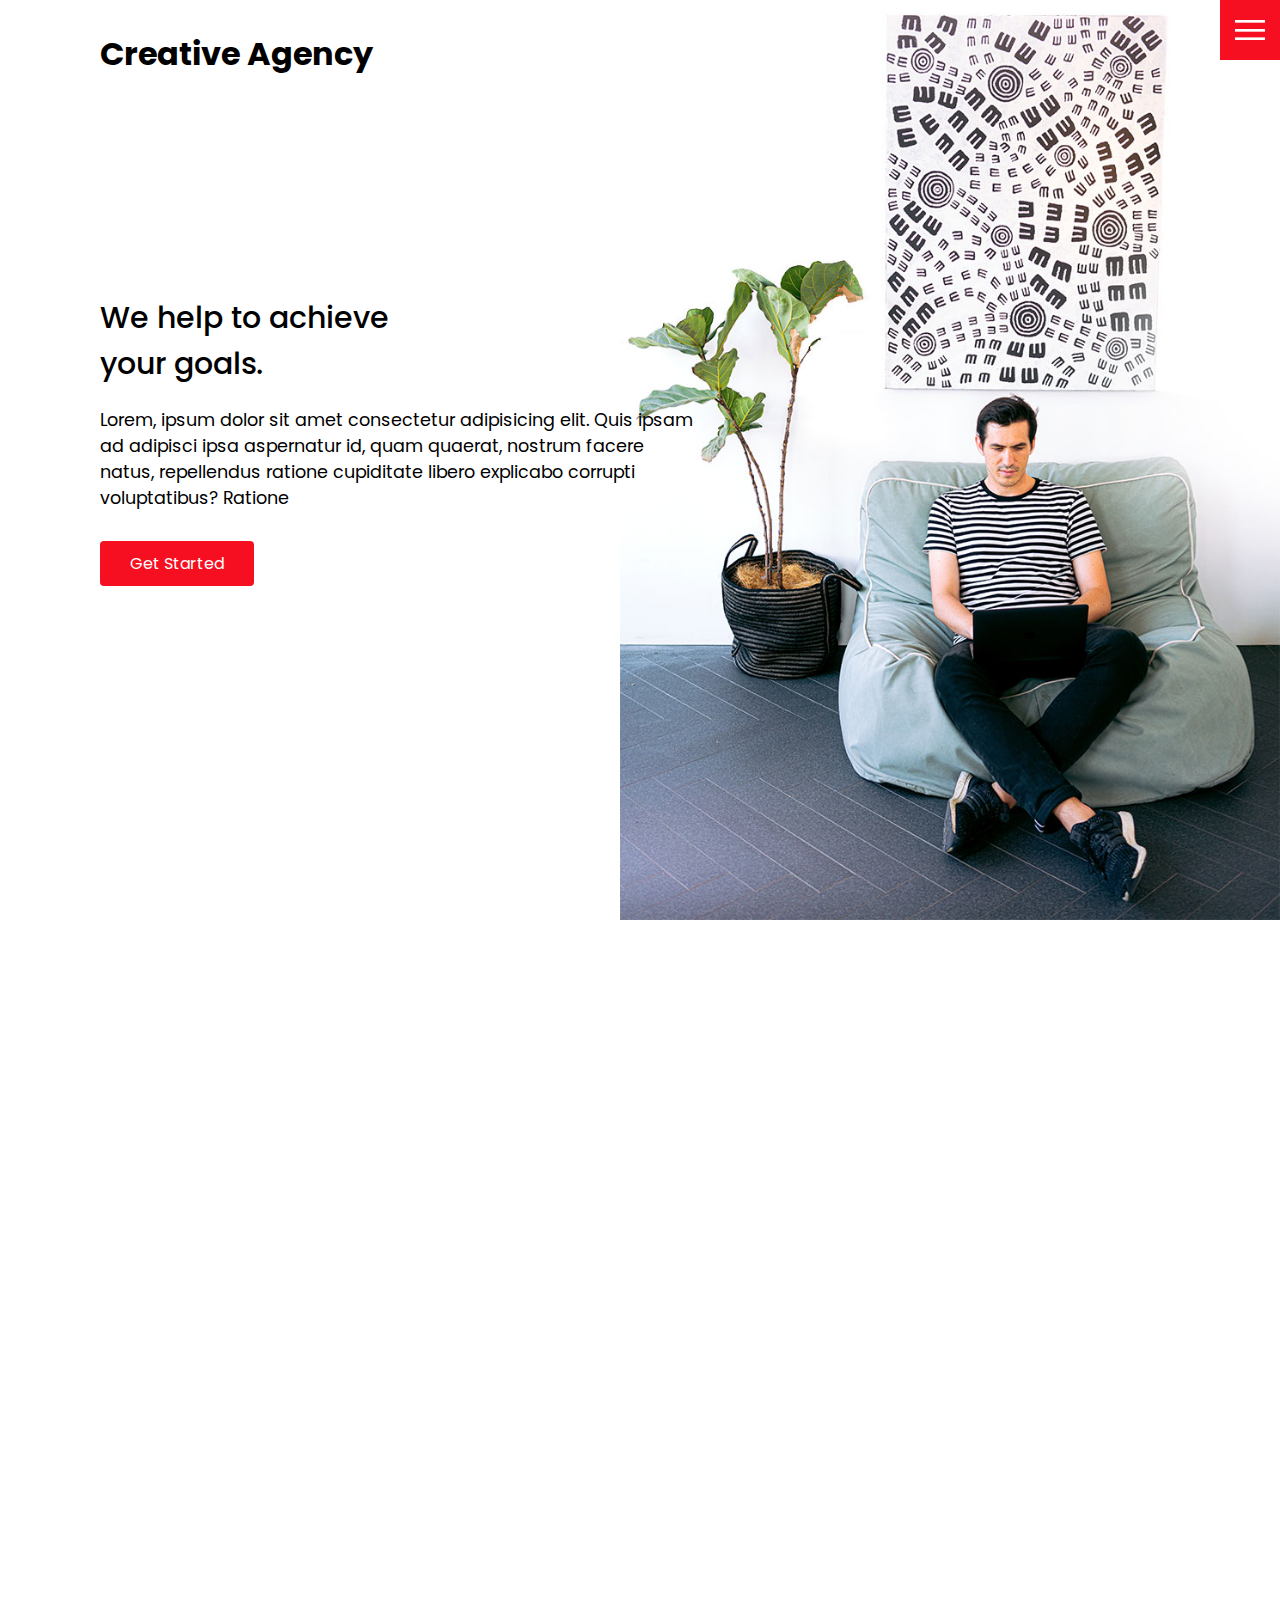
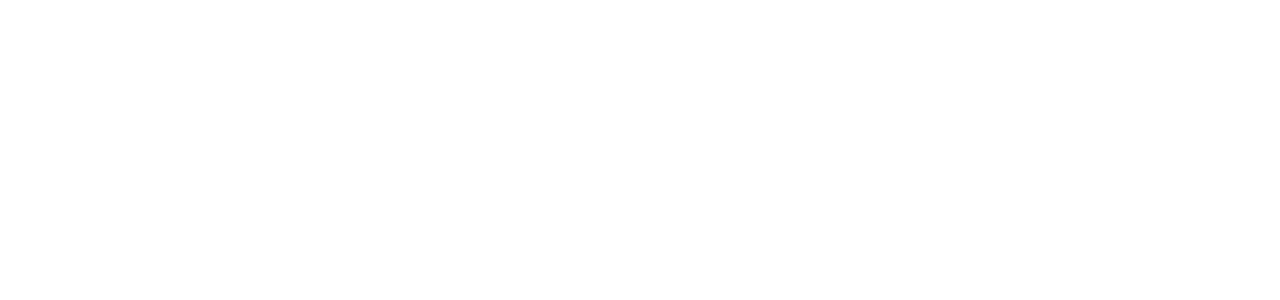
<file: creative-agency-website-scratch/index.html>
<!DOCTYPE html>
<html lang="en">
<head>
  <meta charset="UTF-8">
  <meta http-equiv="X-UA-Compatible" content="IE=edge">
  <meta name="viewport" content="width=device-width, initial-scale=1.0">
  <title>Creative Agency</title>

  <link rel="stylesheet" href="css/styles.css">
</head>
<body>
  
  <header>
    <h1>Creative Agency</h1>
    <div class="toggle-btn"></div>
    <div class="navigation">
      <ul>
        <li>
          <a href="index.html">Home</a>
        </li>
        <li>
          <a href="services.html">Services</a>
        </li>
        <li>
          <a href="work.html">Work</a>
        </li>
        <li>
          <a href="contact.html">Contact</a>
        </li>
      </ul>
      <div class="social-bar">
        <ul>
          <li>
            <a href="https://facebook.com"></a>
            <img src="images/facebook.png" alt="Facebook icon">
          </li>
          <li>
            <a href="https://facebook.com"></a>
            <img src="images/twitter.png" alt="Twitter icon">
          </li>
          <li>
            <a href="https://facebook.com"></a>
            <img src="images/instagram.png" alt="Instagram icon">
          </li>
        </ul>
        <a href="">
          <img src="images/email.png" alt="Email icon">
        </a>
      </div>
    </div>
  </header>
  
  <section class="home">
    <div class="home-content">
      <h1>We help to achieve <br/> your goals.</h1>
      <p>Lorem, ipsum dolor sit amet consectetur adipisicing elit. Quis ipsam ad adipisci ipsa aspernatur id, quam quaerat, nostrum facere natus, repellendus ratione cupiditate libero explicabo corrupti voluptatibus? Ratione</p>
      <a href="contact.html" class="btn">Get Started</a>
    </div>
    <img src="images/home-img.jpg" class="home-image" alt="">
  </section>

  <script src="js/script.js"></script>
</body>
</html>
</file>
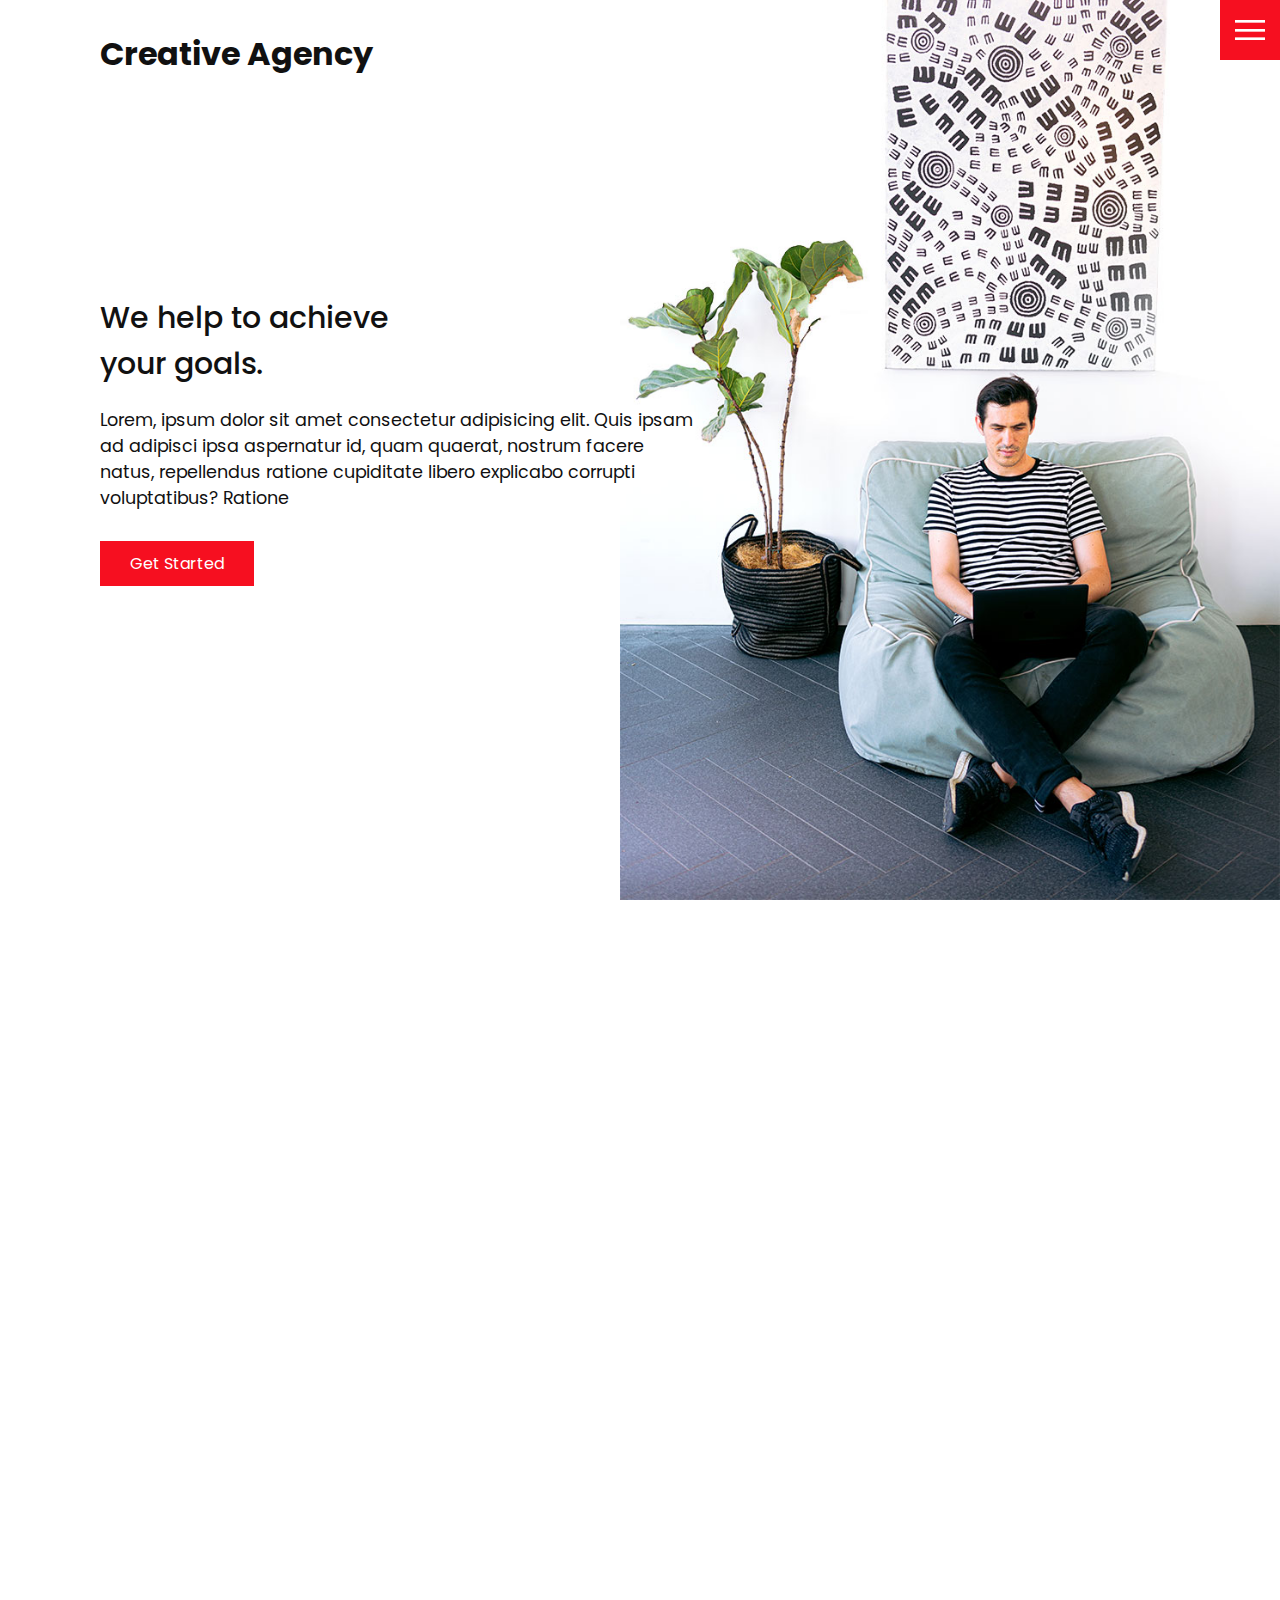
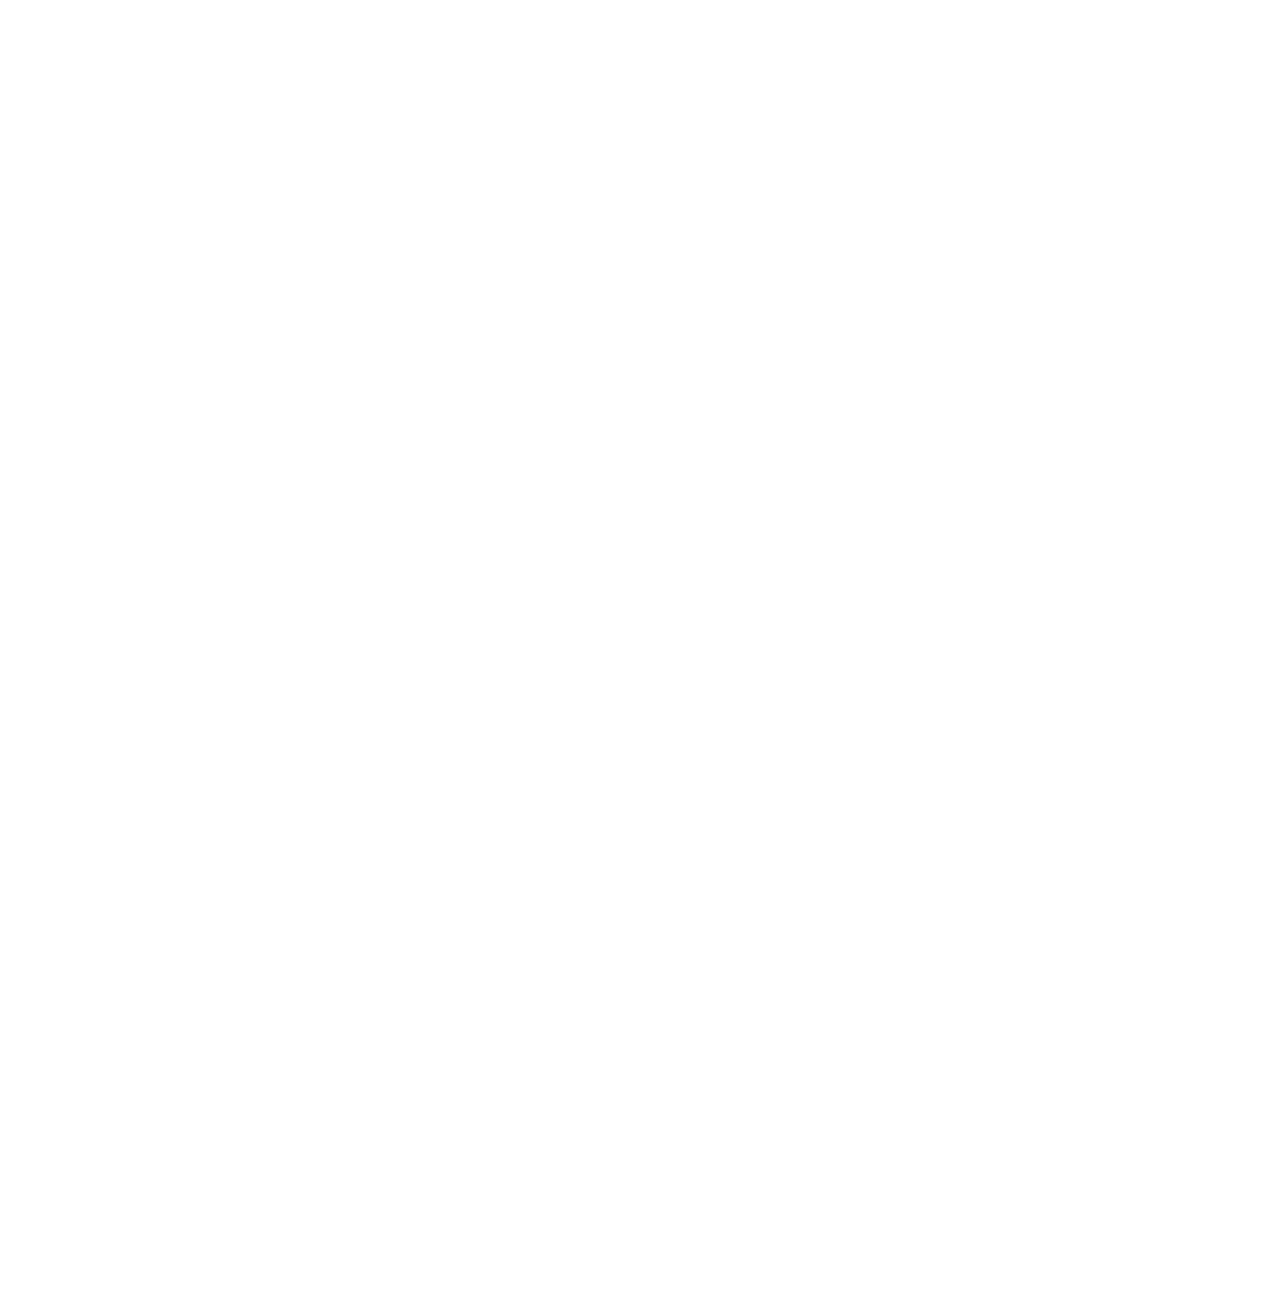
<file: creative-agency-website-tutorial/index.html>
<!DOCTYPE html>
<html lang="en">
<head>
  <meta charset="UTF-8">
  <meta http-equiv="X-UA-Compatible" content="IE=edge">
  <meta name="viewport" content="width=device-width, initial-scale=1.0">
  <title>Creative Agency</title>

  <link rel="stylesheet" href="css/style.css">
</head>
<body>
  
  <header>
    <div class="logo">Creative Agency</div>
    <div class="toggle"></div>
    <div class="navigation">
      <ul>
        <li><a href="index.html">Home</a></li>
        <li><a href="services.html">Services</a></li>
        <li><a href="work.html">Work</a></li>
        <li><a href="contact.html">Contact</a></li>
      </ul>
      <div class="social-bar">
        <ul>
          <li>
            <a href="https://facebook.com">
              <img src="images/facebook.png" target="_blank" alt="Facebook">
            </a>
          </li>
          <li>
            <a href="https://twitter.com">
              <img src="images/twitter.png" target="_blank" alt="Twitter">
            </a>
          </li>
          <li>
            <a href="https://instagram.com">
              <img src="images/instagram.png" target="_blank" alt="Instagram">
            </a>
          </li>
        </ul>
        <a href="mailto:britton@wadeh.com" class="email-icon">
          <img src="images/email.png" alt="">
        </a>
      </div>
    </div>
  </header>

  <section class="home">
    <img src="images/home-img.jpg" class="home-image" alt="">
    <div class="home-content">
      <h1>We help to achieve <br/> your goals.</h1>
      <p>Lorem, ipsum dolor sit amet consectetur adipisicing elit. Quis ipsam ad adipisci ipsa aspernatur id, quam quaerat, nostrum facere natus, repellendus ratione cupiditate libero explicabo corrupti voluptatibus? Ratione</p>
      <a href="contact.html" class="btn">Get Started</a>
    </div>
  </section>

  <script src="js/script.js"></script>
</body>
</html>
</file>
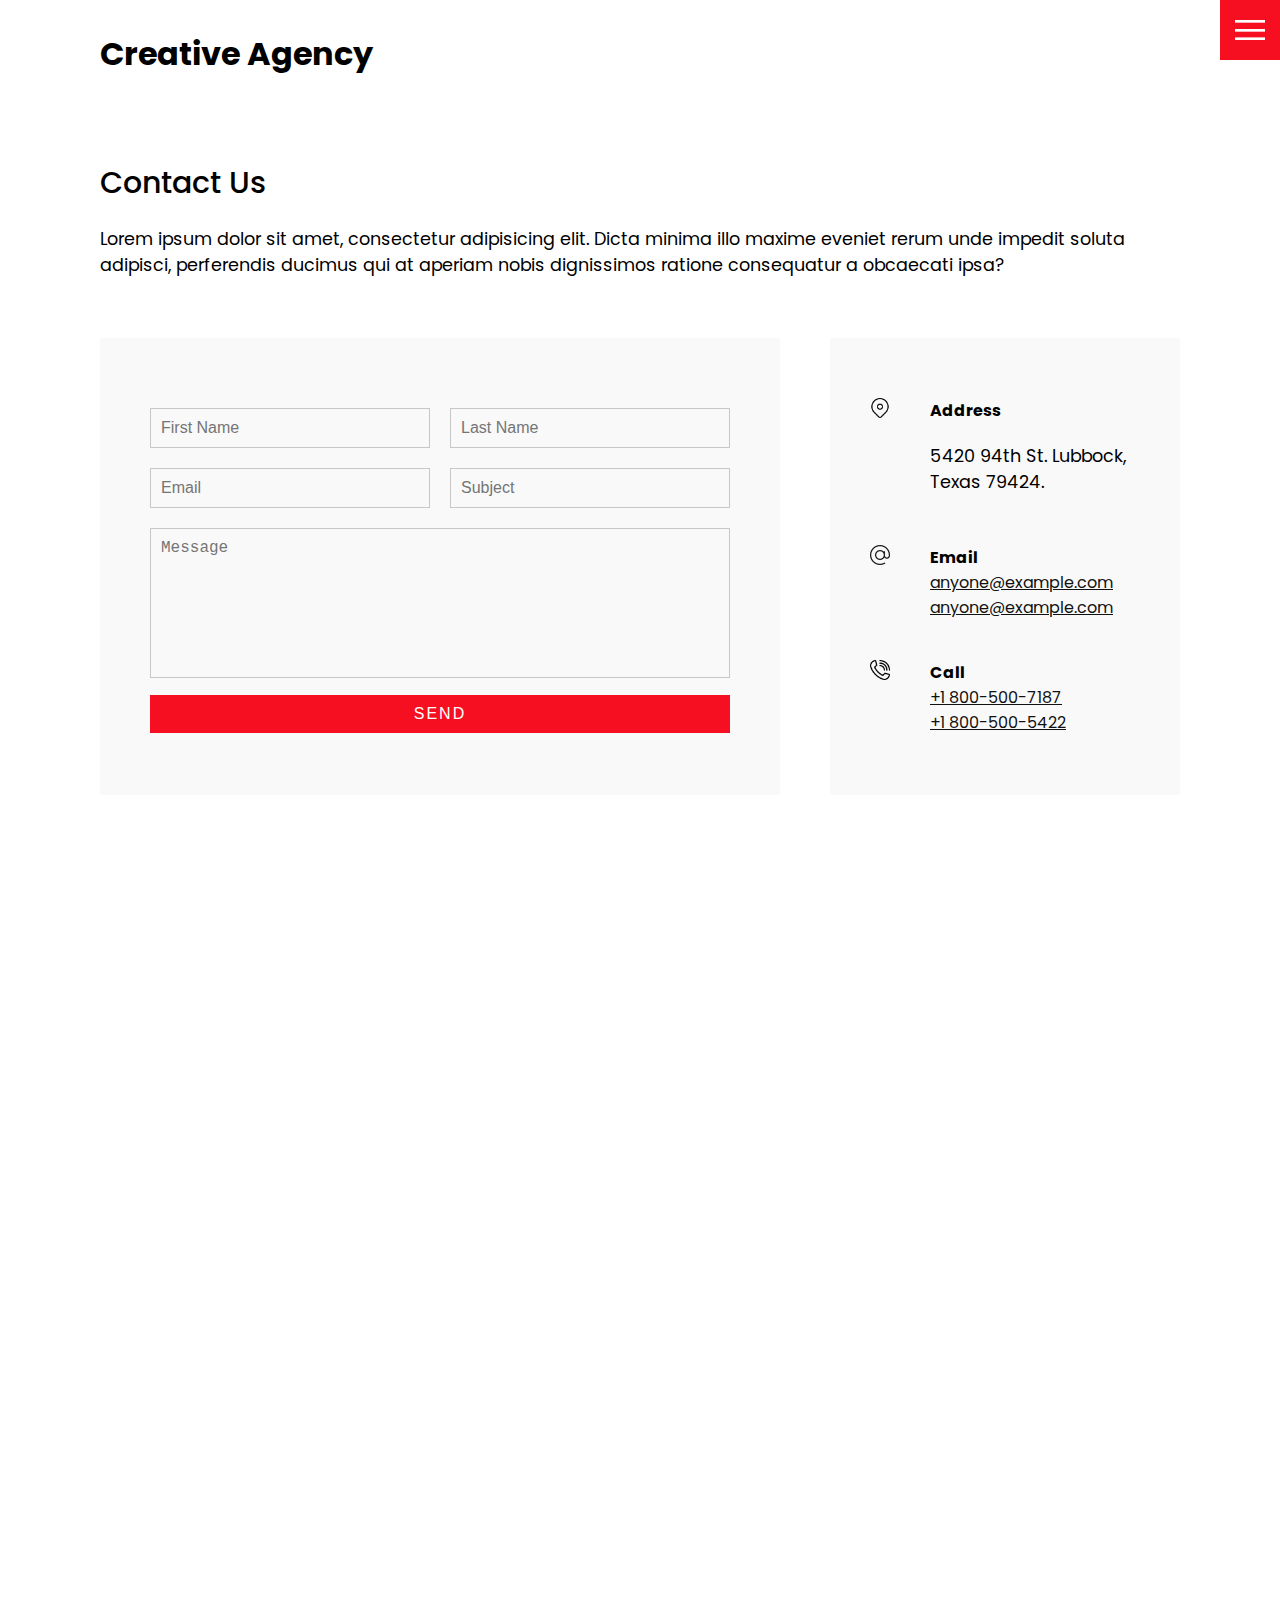
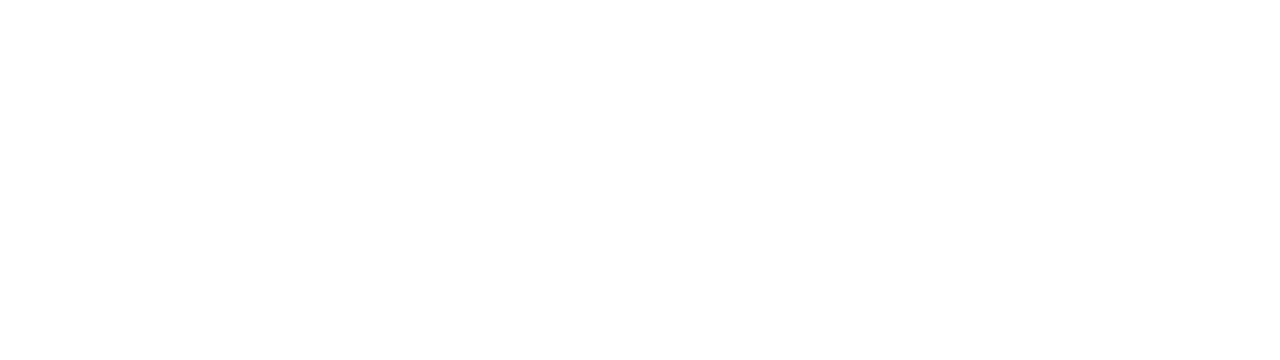
<file: creative-agency-website-scratch/contact.html>
<!DOCTYPE html>
<html lang="en">
<head>
  <meta charset="UTF-8">
  <meta http-equiv="X-UA-Compatible" content="IE=edge">
  <meta name="viewport" content="width=device-width, initial-scale=1.0">
  <title>Creative Agency</title>

  <link rel="stylesheet" href="css/styles.css">
</head>
<body>
  
  <header>
    <h1>Creative Agency</h1>
    <div class="toggle-btn"></div>
    <div class="navigation">
      <ul>
        <li>
          <a href="index.html">Home</a>
        </li>
        <li>
          <a href="services.html">Services</a>
        </li>
        <li>
          <a href="work.html">Work</a>
        </li>
        <li>
          <a href="contact.html">Contact</a>
        </li>
      </ul>
      <div class="social-bar">
        <ul>
          <li>
            <a href="https://facebook.com"></a>
            <img src="images/facebook.png" alt="Facebook icon">
          </li>
          <li>
            <a href="https://facebook.com"></a>
            <img src="images/twitter.png" alt="Twitter icon">
          </li>
          <li>
            <a href="https://facebook.com"></a>
            <img src="images/instagram.png" alt="Instagram icon">
          </li>
        </ul>
        <a href="">
          <img src="images/email.png" alt="Email icon">
        </a>
      </div>
    </div>
  </header>

  <section class="contact-section">
    <div class="title">
      <h1>Contact Us</h1>
      <p>Lorem ipsum dolor sit amet, consectetur adipisicing elit. Dicta minima illo maxime eveniet rerum unde impedit soluta adipisci, perferendis ducimus qui at aperiam nobis dignissimos ratione consequatur a obcaecati ipsa?</p>
    </div>

    <div class="contact-area">
      
      <div class="contact-form">
        <form>
          <div class="row">
            <div class="input-50">
              <input type="text" name="first name" placeholder="First Name" required>
            </div>
            <div class="input-50">
              <input type="text" name="last name" placeholder="Last Name" required>
            </div>
          </div>
          <div class="row">
            <div class="input-50">
              <input type="email" name="email" placeholder="Email" required>
            </div>
            <div class="input-50">
              <input type="text" name="subject" placeholder="Subject">
            </div>
          </div>
          <div class="row">
            <textarea placeholder="Message"></textarea>
          </div>
        </form>
        <div class="row">
          <div class="input-100">
            <input type="submit" value="Send">
          </div>
        </div>
      </div>

      <div class="contact-info">
        <div class="info-box">
          <img src="images/address.png" alt="Address icon">
          <div class="details">
            <h4>Address</h4>
            <p>5420 94th St. Lubbock, Texas 79424.</p>
          </div>
        </div>
        <div class="info-box">
          <img src="images/email.png" alt="Email icon">
          <div class="details">
            <h4>Email</h4>
            <a href="mailto:britton@wadeh.com">anyone@example.com</a><br/>
            <a href="mailto:britton@wadeh.com">anyone@example.com</a>
          </div>
        </div>
        <div class="info-box">
          <img src="images/call.png" alt="Call icon">
          <div class="details">
            <h4>Call</h4>
            <a href="tel:8065007187">+1 800-500-7187</a><br/>
            <a href="tel:8065007187">+1 800-500-5422</a>
          </div>
        </div>
      </div>
    </div>
  </section>

  <script src="js/script.js"></script>
</body>
</html>
</file>
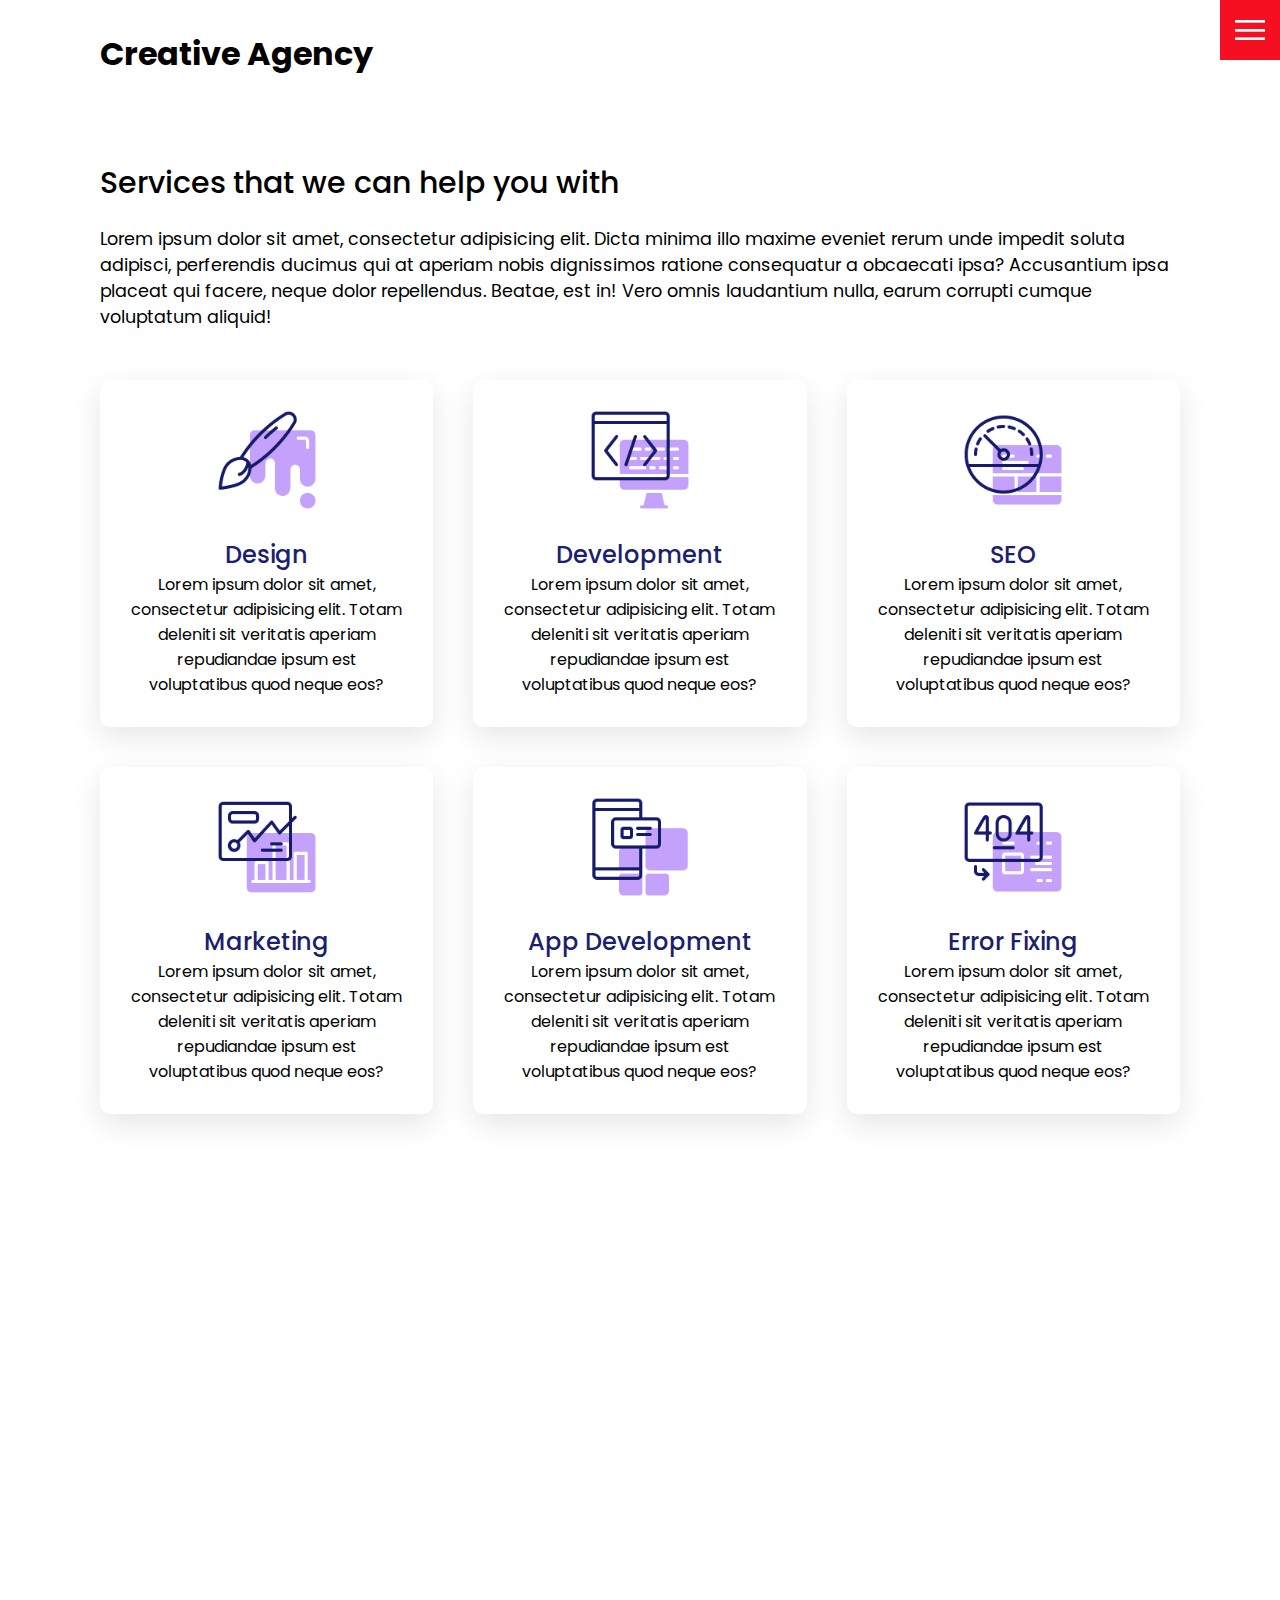
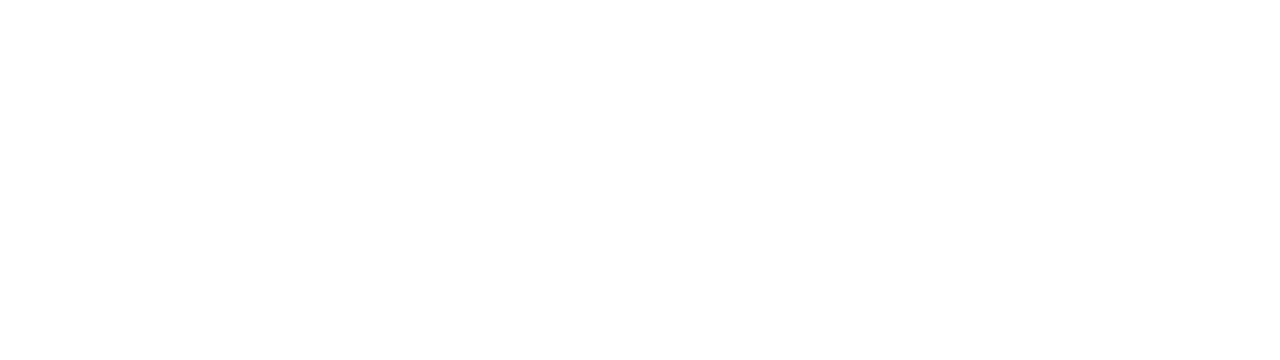
<file: creative-agency-website-scratch/services.html>
<!DOCTYPE html>
<html lang="en">
<head>
  <meta charset="UTF-8">
  <meta http-equiv="X-UA-Compatible" content="IE=edge">
  <meta name="viewport" content="width=device-width, initial-scale=1.0">
  <title>Creative Agency</title>

  <link rel="stylesheet" href="css/styles.css">
</head>
<body>
  
  <header>
    <h1>Creative Agency</h1>
    <div class="toggle-btn"></div>
    <div class="navigation">
      <ul>
        <li>
          <a href="index.html">Home</a>
        </li>
        <li>
          <a href="services.html">Services</a>
        </li>
        <li>
          <a href="work.html">Work</a>
        </li>
        <li>
          <a href="contact.html">Contact</a>
        </li>
      </ul>
      <div class="social-bar">
        <ul>
          <li>
            <a href="https://facebook.com"></a>
            <img src="images/facebook.png" alt="Facebook icon">
          </li>
          <li>
            <a href="https://facebook.com"></a>
            <img src="images/twitter.png" alt="Twitter icon">
          </li>
          <li>
            <a href="https://facebook.com"></a>
            <img src="images/instagram.png" alt="Instagram icon">
          </li>
        </ul>
        <a href="">
          <img src="images/email.png" alt="Email icon">
        </a>
      </div>
    </div>
  </header>
  
  <section class="services-section">
    <div class="title">
      <h1>Services that we can help you with</h1>
      <p>Lorem ipsum dolor sit amet, consectetur adipisicing elit. Dicta minima illo maxime eveniet rerum unde impedit soluta adipisci, perferendis ducimus qui at aperiam nobis dignissimos ratione consequatur a obcaecati ipsa? Accusantium ipsa placeat qui facere, neque dolor repellendus. Beatae, est in! Vero omnis laudantium nulla, earum corrupti cumque voluptatum aliquid!</p>
    </div>
    <div class="services">
      <div class="service">
        <img src="images/001.png" alt="">
        <h2>Design</h2>
        Lorem ipsum dolor sit amet, consectetur adipisicing elit. Totam deleniti sit veritatis aperiam repudiandae ipsum est voluptatibus quod neque eos?
      </div>
      <div class="service">
        <img src="images/002.png" alt="">
        <h2>Development</h2>
        Lorem ipsum dolor sit amet, consectetur adipisicing elit. Totam deleniti sit veritatis aperiam repudiandae ipsum est voluptatibus quod neque eos?
      </div>
      <div class="service">
        <img src="images/003.png" alt="">
        <h2>SEO</h2>
        Lorem ipsum dolor sit amet, consectetur adipisicing elit. Totam deleniti sit veritatis aperiam repudiandae ipsum est voluptatibus quod neque eos?
      </div>
      <div class="service">
        <img src="images/004.png" alt="">
        <h2>Marketing</h2>
        Lorem ipsum dolor sit amet, consectetur adipisicing elit. Totam deleniti sit veritatis aperiam repudiandae ipsum est voluptatibus quod neque eos?
      </div>
      <div class="service">
        <img src="images/005.png" alt="">
        <h2>App Development</h2>
        Lorem ipsum dolor sit amet, consectetur adipisicing elit. Totam deleniti sit veritatis aperiam repudiandae ipsum est voluptatibus quod neque eos?
      </div>
      <div class="service">
        <img src="images/006.png" alt="">
        <h2>Error Fixing</h2>
        Lorem ipsum dolor sit amet, consectetur adipisicing elit. Totam deleniti sit veritatis aperiam repudiandae ipsum est voluptatibus quod neque eos?
      </div>
    </div>
  </section>

  <script src="js/script.js"></script>
</body>
</html>
</file>
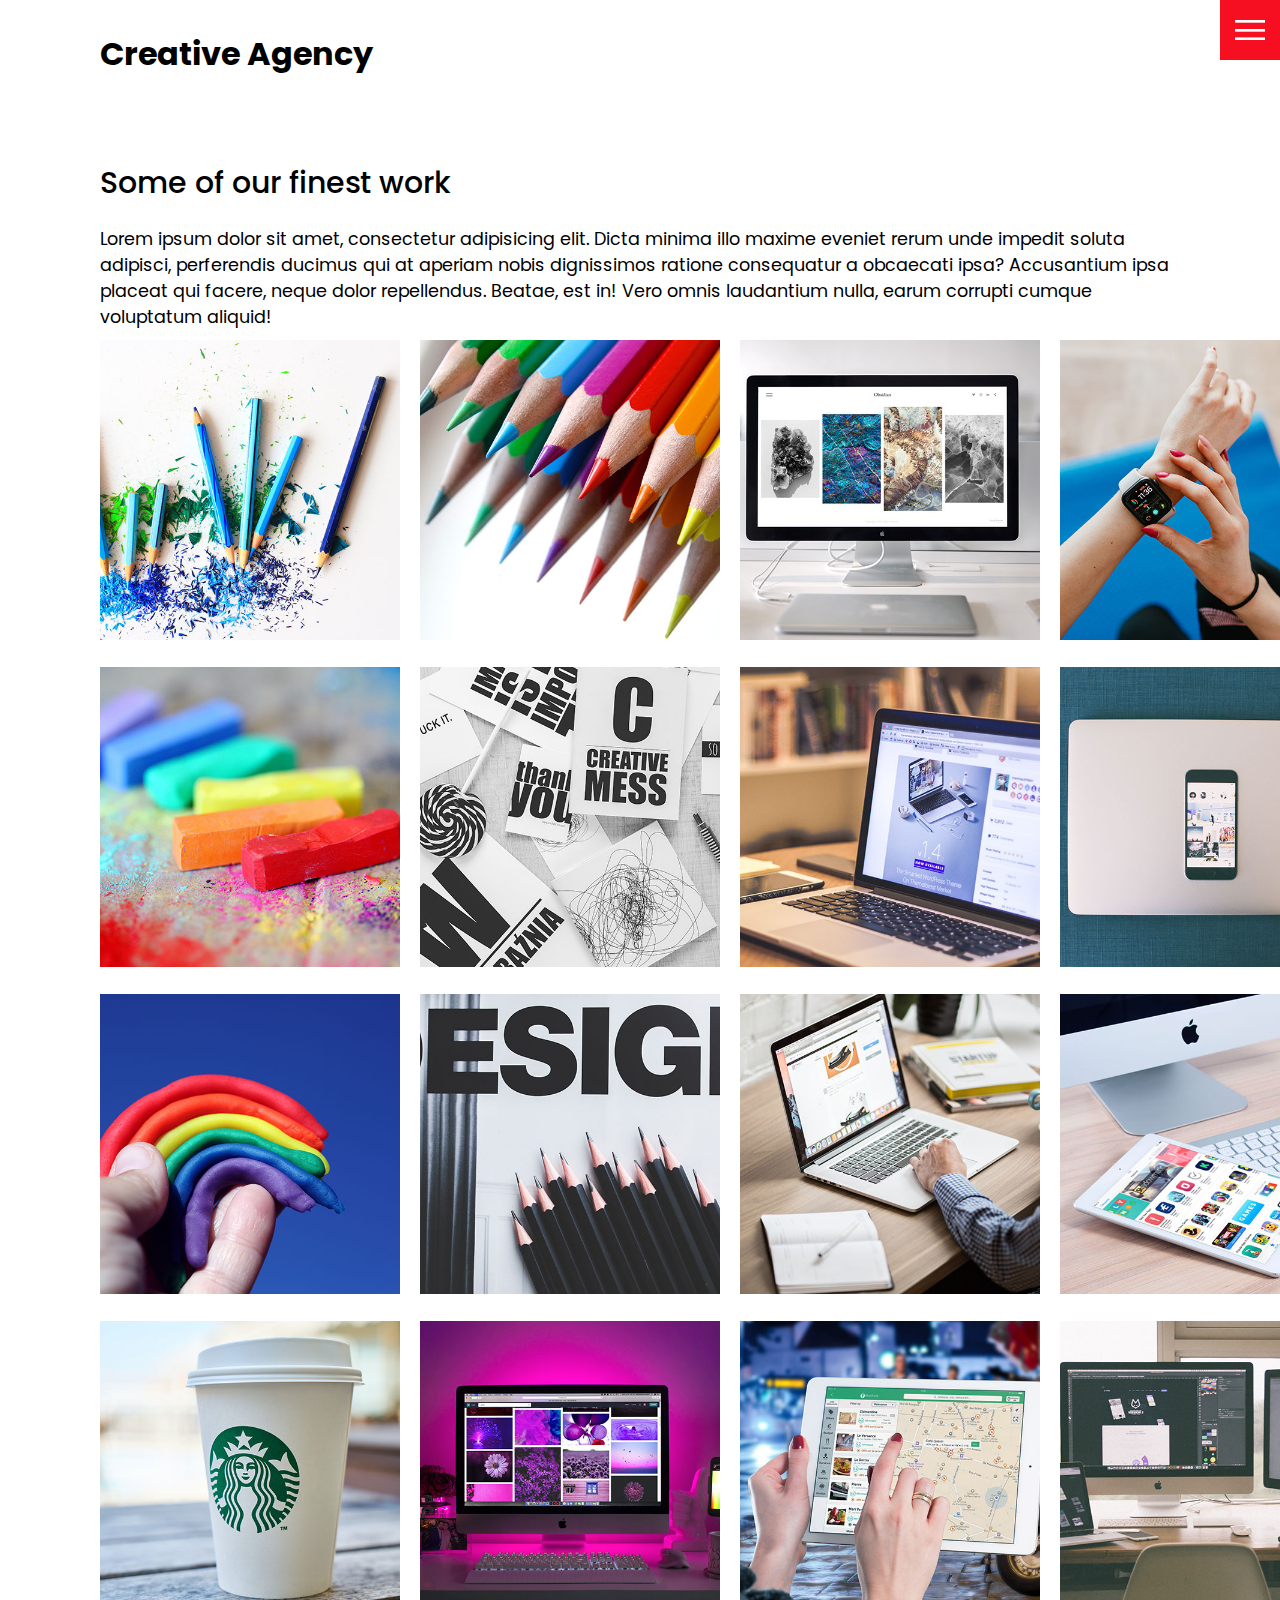
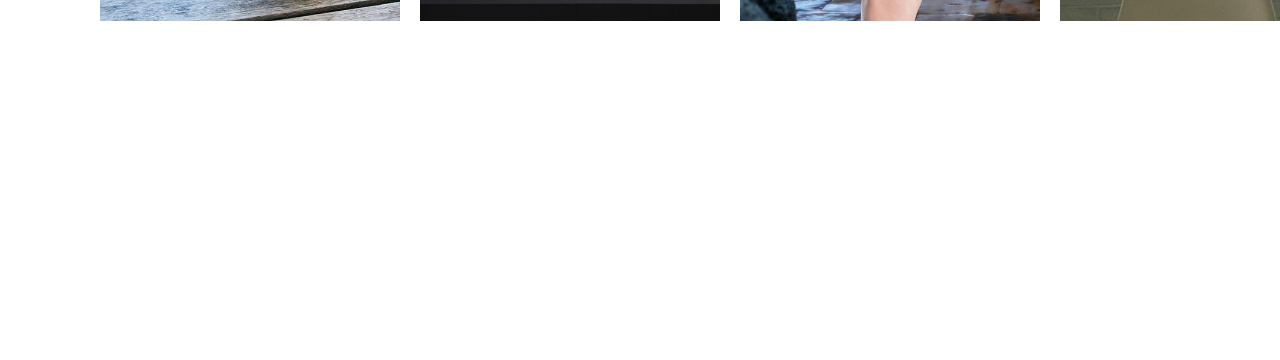
<file: creative-agency-website-scratch/work.html>
<!DOCTYPE html>
<html lang="en">
<head>
  <meta charset="UTF-8">
  <meta http-equiv="X-UA-Compatible" content="IE=edge">
  <meta name="viewport" content="width=device-width, initial-scale=1.0">
  <title>Creative Agency</title>

  <link rel="stylesheet" href="css/styles.css">
</head>
<body>
  
  <header>
    <h1>Creative Agency</h1>
    <div class="toggle-btn"></div>
    <div class="navigation">
      <ul>
        <li>
          <a href="index.html">Home</a>
        </li>
        <li>
          <a href="services.html">Services</a>
        </li>
        <li>
          <a href="work.html">Work</a>
        </li>
        <li>
          <a href="contact.html">Contact</a>
        </li>
      </ul>
      <div class="social-bar">
        <ul>
          <li>
            <a href="https://facebook.com"></a>
            <img src="images/facebook.png" alt="Facebook icon">
          </li>
          <li>
            <a href="https://facebook.com"></a>
            <img src="images/twitter.png" alt="Twitter icon">
          </li>
          <li>
            <a href="https://facebook.com"></a>
            <img src="images/instagram.png" alt="Instagram icon">
          </li>
        </ul>
        <a href="">
          <img src="images/email.png" alt="Email icon">
        </a>
      </div>
    </div>
  </header>

  <section class="work-section">
    <div class="title">
      <h1>Some of our finest work</h1>
      <p>Lorem ipsum dolor sit amet, consectetur adipisicing elit. Dicta minima illo maxime eveniet rerum unde impedit soluta adipisci, perferendis ducimus qui at aperiam nobis dignissimos ratione consequatur a obcaecati ipsa? Accusantium ipsa placeat qui facere, neque dolor repellendus. Beatae, est in! Vero omnis laudantium nulla, earum corrupti cumque voluptatum aliquid!</p>
    </div>
    <div class="portfolio">
      <div class="portfolio-item">
        <img src="images/portfolio-item1.jpg" alt="">
      </div>
      <div class="portfolio-item">
        <img src="images/portfolio-item2.jpg" alt="">
      </div>
      <div class="portfolio-item">
        <img src="images/portfolio-item3.jpg" alt="">
      </div>
      <div class="portfolio-item">
        <img src="images/portfolio-item4.jpg" alt="">
      </div>
      <div class="portfolio-item">
        <img src="images/portfolio-item5.jpg" alt="">
      </div>
      <div class="portfolio-item">
        <img src="images/portfolio-item6.jpg" alt="">
      </div>
      <div class="portfolio-item">
        <img src="images/portfolio-item7.jpg" alt="">
      </div>
      <div class="portfolio-item">
        <img src="images/portfolio-item8.jpg" alt="">
      </div>
      <div class="portfolio-item">
        <img src="images/portfolio-item9.jpg" alt="">
      </div>
      <div class="portfolio-item">
        <img src="images/portfolio-item10.jpg" alt="">
      </div>
      <div class="portfolio-item">
        <img src="images/portfolio-item11.jpg" alt="">
      </div>
      <div class="portfolio-item">
        <img src="images/portfolio-item12.jpg" alt="">
      </div>
      <div class="portfolio-item">
        <img src="images/portfolio-item13.jpg" alt="">
      </div>
      <div class="portfolio-item">
        <img src="images/portfolio-item14.jpg" alt="">
      </div>
      <div class="portfolio-item">
        <img src="images/portfolio-item15.jpg" alt="">
      </div>
      <div class="portfolio-item">
        <img src="images/portfolio-item16.jpg" alt="">
      </div>
    </div>
  </section>

  <script src="js/script.js"></script>
</body>
</html>
</file>
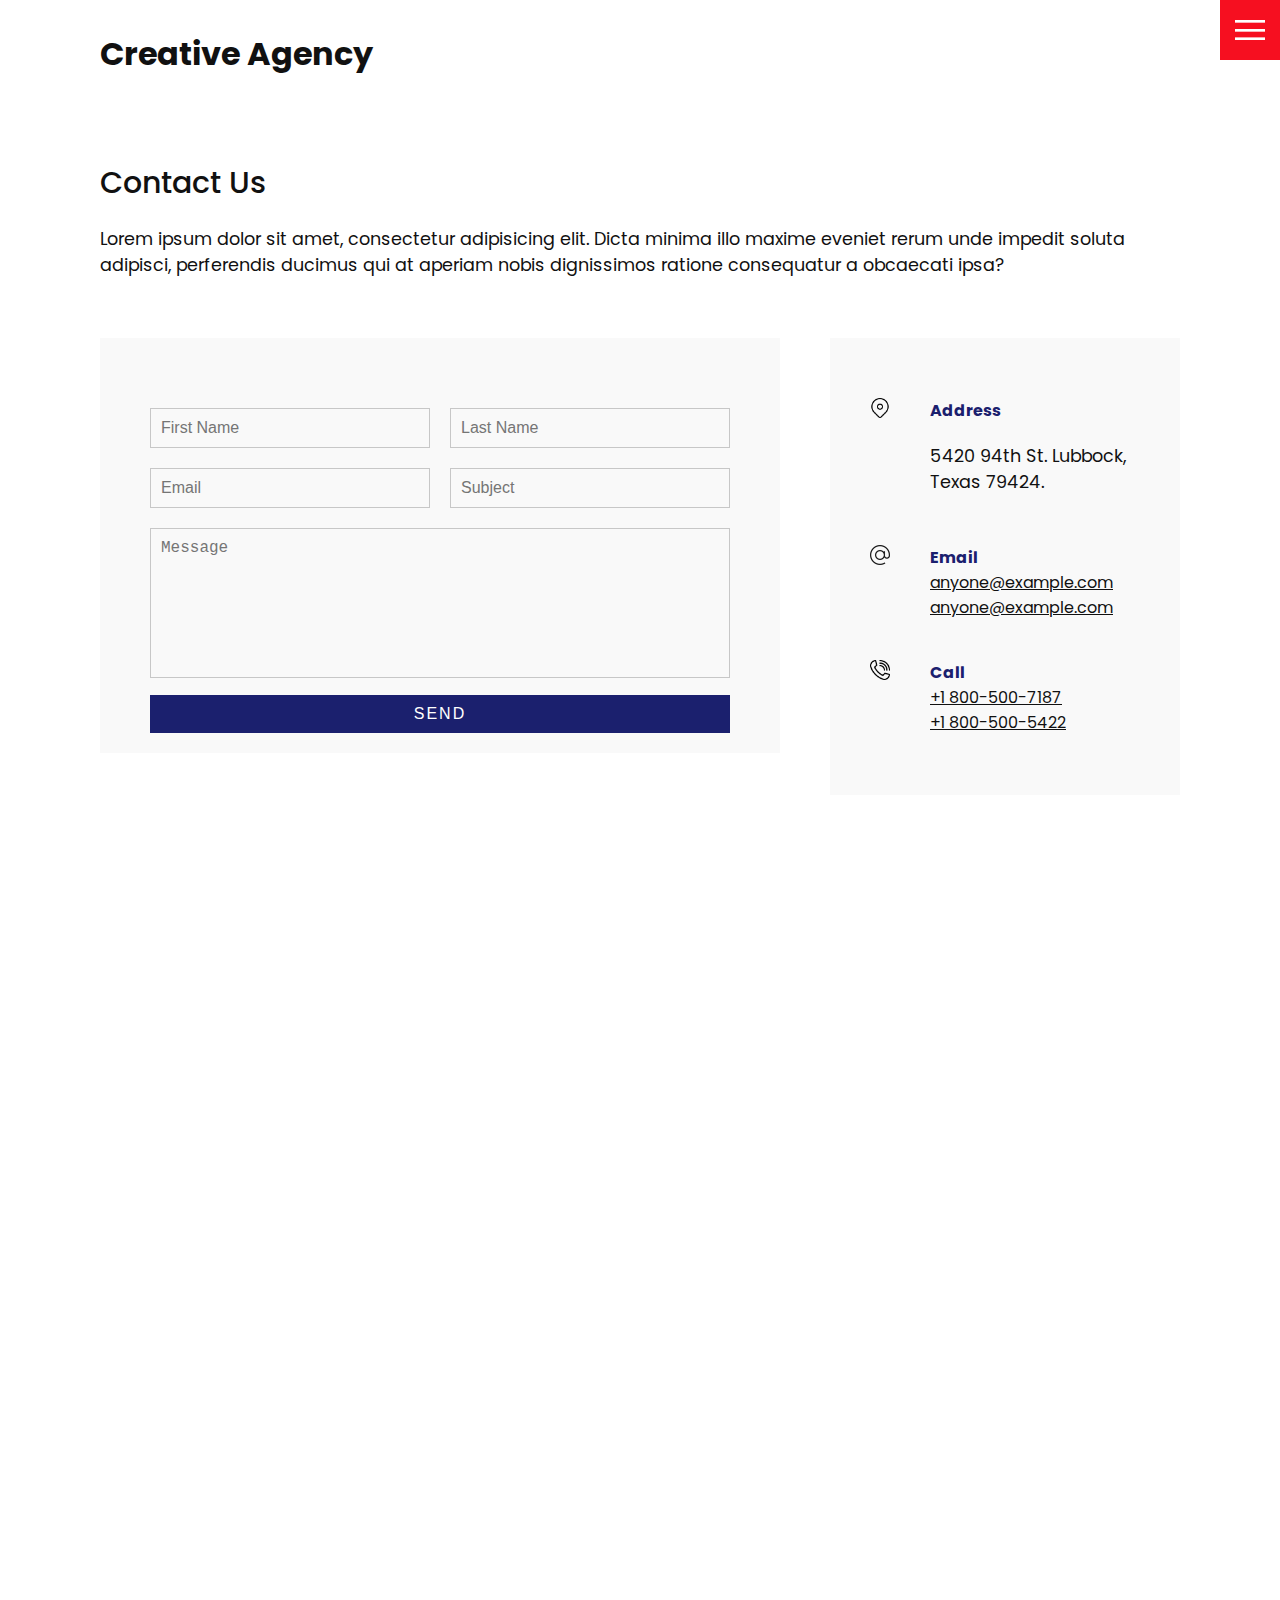
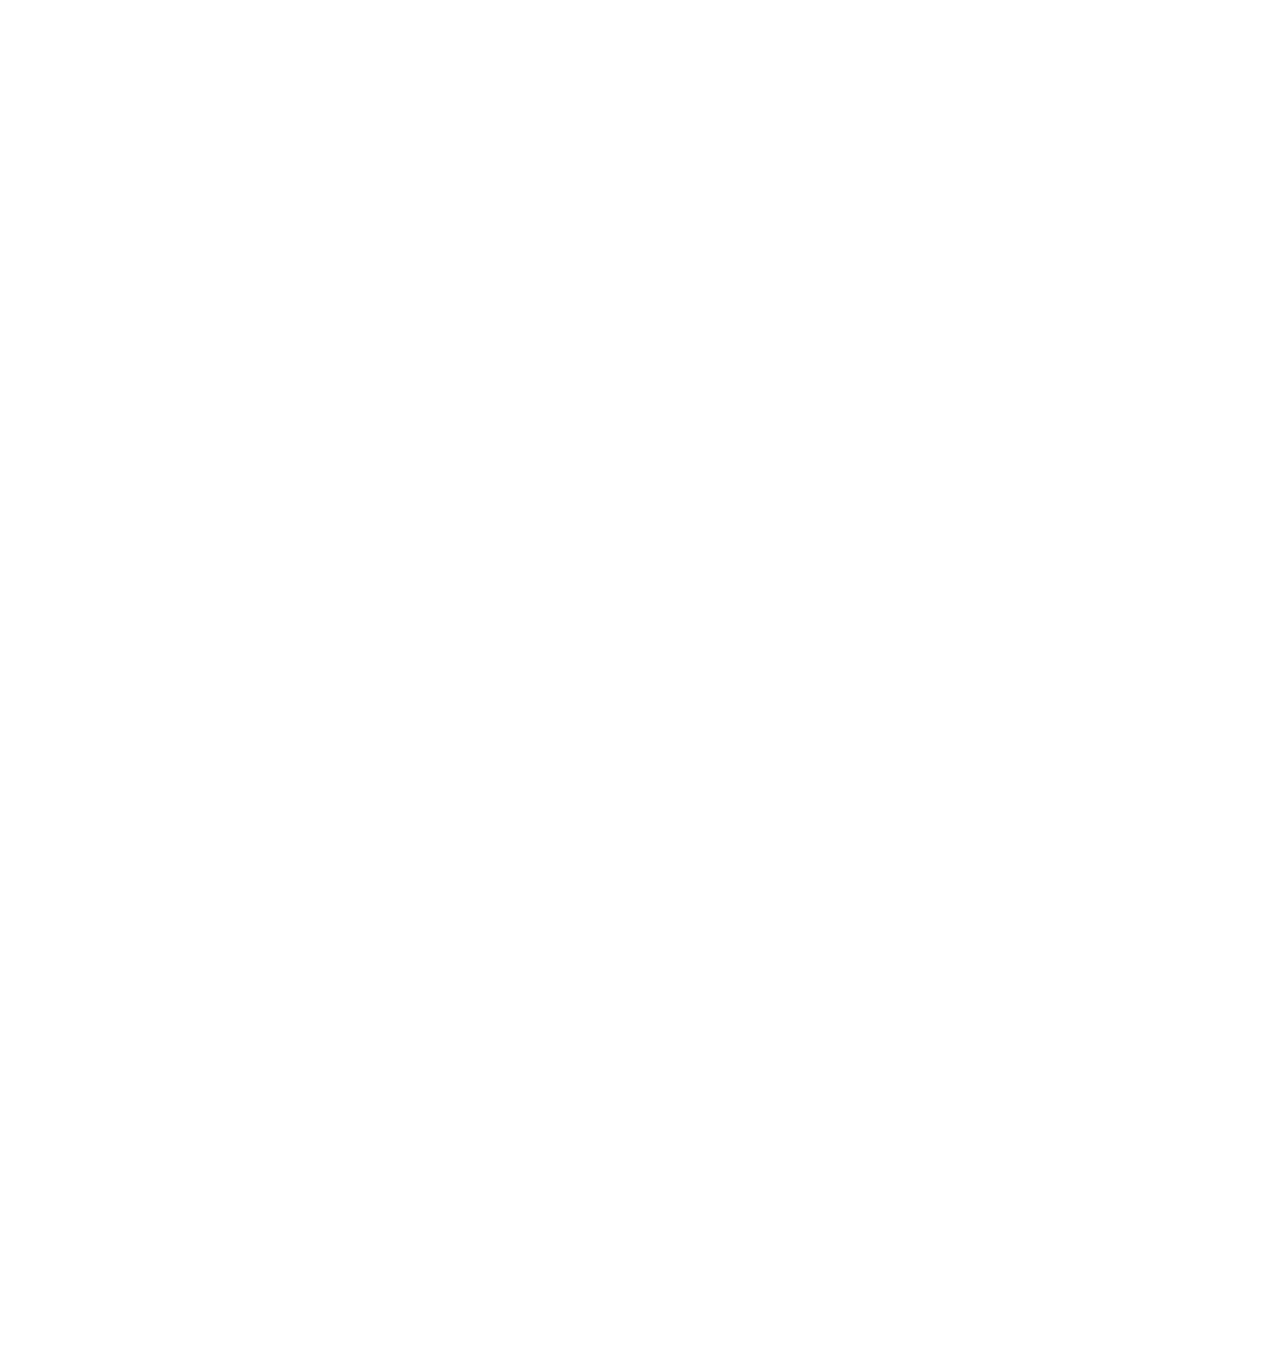
<file: creative-agency-website-tutorial/contact.html>
<!DOCTYPE html>
<html lang="en">
<head>
  <meta charset="UTF-8">
  <meta http-equiv="X-UA-Compatible" content="IE=edge">
  <meta name="viewport" content="width=device-width, initial-scale=1.0">
  <title>Creative Agency</title>

  <link rel="stylesheet" href="css/style.css">
</head>
<body>
  
  <header>
    <div class="logo">Creative Agency</div>
    <div class="toggle"></div>
    <div class="navigation">
      <ul>
        <li><a href="index.html">Home</a></li>
        <li><a href="services.html">Services</a></li>
        <li><a href="work.html">Work</a></li>
        <li><a href="contact.html">Contact</a></li>
      </ul>
      <div class="social-bar">
        <ul>
          <li>
            <a href="https://facebook.com">
              <img src="images/facebook.png" target="_blank" alt="Facebook">
            </a>
          </li>
          <li>
            <a href="https://twitter.com">
              <img src="images/twitter.png" target="_blank" alt="Twitter">
            </a>
          </li>
          <li>
            <a href="https://instagram.com">
              <img src="images/instagram.png" target="_blank" alt="Instagram">
            </a>
          </li>
        </ul>
        <a href="mailto:britton@wadeh.com" class="email-icon">
          <img src="images/email.png" alt="">
        </a>
      </div>
    </div>
  </header>

  <section>
    <div class="title">
      <h1>Contact Us</h1>
      <p>Lorem ipsum dolor sit amet, consectetur adipisicing elit. Dicta minima illo maxime eveniet rerum unde impedit soluta adipisci, perferendis ducimus qui at aperiam nobis dignissimos ratione consequatur a obcaecati ipsa?</p>
    </div>
    <div class="contact">
      <div class="contact-form">
        <form>
          <div class="row">
            <div class="input-50">
              <input type="text" name="first name" placeholder="First Name" required>
            </div>
            <div class="input-50">
              <input type="text" name="last name" placeholder="Last Name" required>
            </div>
          </div>
          <div class="row">
            <div class="input-50">
              <input type="email" name="email" placeholder="Email" required>
            </div>
            <div class="input-50">
              <input type="text" name="subject" placeholder="Subject">
            </div>
          </div>
          <div class="row">
            <div class="input-100">
              <textarea placeholder="Message" name="message" required></textarea>
            </div>
          </div>
          <div class="row">
            <div class="input-100">
              <input type="submit" name="submit" value="send">
            </div>
          </div>
        </form>
      </div>

      <div class="contact-info">
        <div class="info-box">
          <img src="images/address.png" class="contact-icon">
          <div class="details">
            <h4>Address</h4>
            <p>5420 94th St. Lubbock, Texas 79424.</p>
          </div>
        </div>
        <div class="info-box">
          <img src="images/email.png" class="contact-icon">
          <div class="details">
            <h4>Email</h4>
            <a href="mailto:britton@wadeh.com">anyone@example.com</a><br/>
            <a href="mailto:britton@wadeh.com">anyone@example.com</a>
          </div>
        </div>
        <div class="info-box">
          <img src="images/call.png" class="contact-icon">
          <div class="details">
            <h4>Call</h4>
            <a href="tel:8065007187">+1 800-500-7187</a><br/>
            <a href="tel:8065007187">+1 800-500-5422</a>
          </div>
        </div>
      </div>
    </div>
  </section>


  <script src="js/script.js"></script>
</body>
</html>
</file>
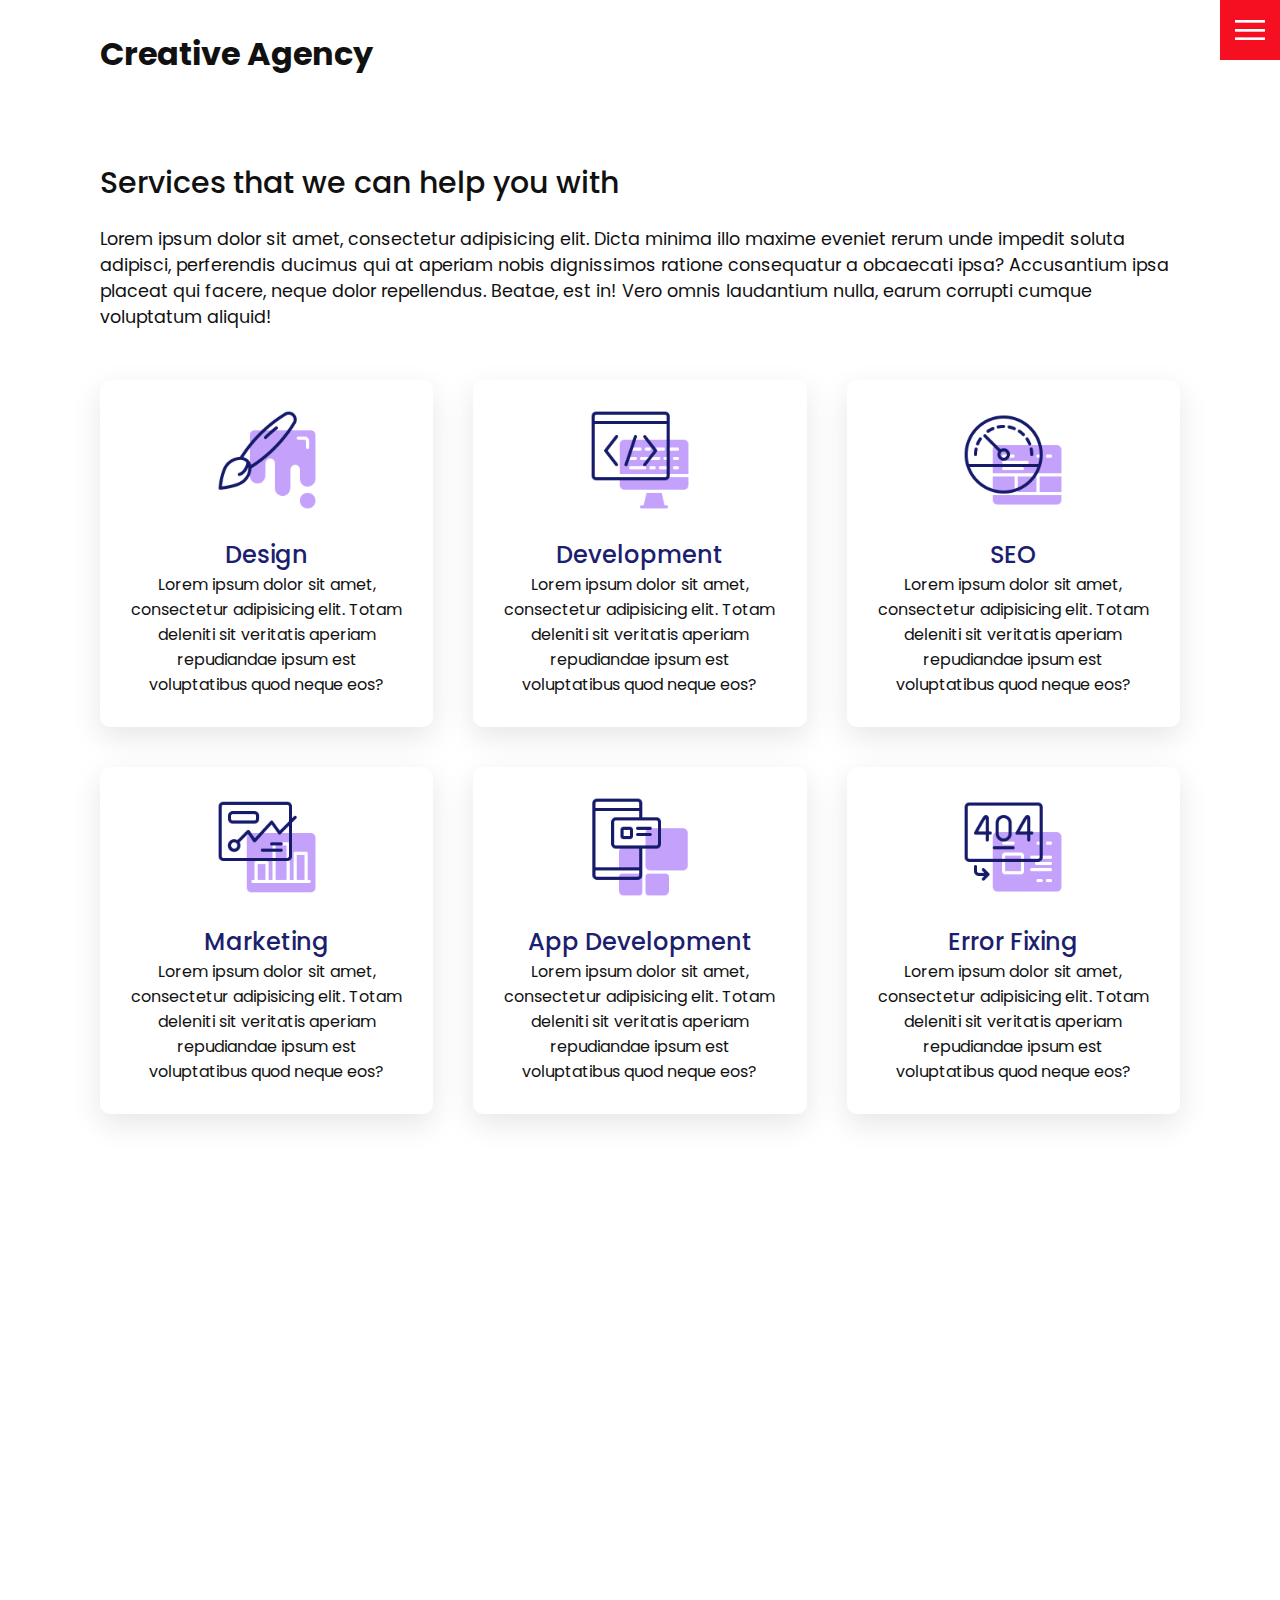
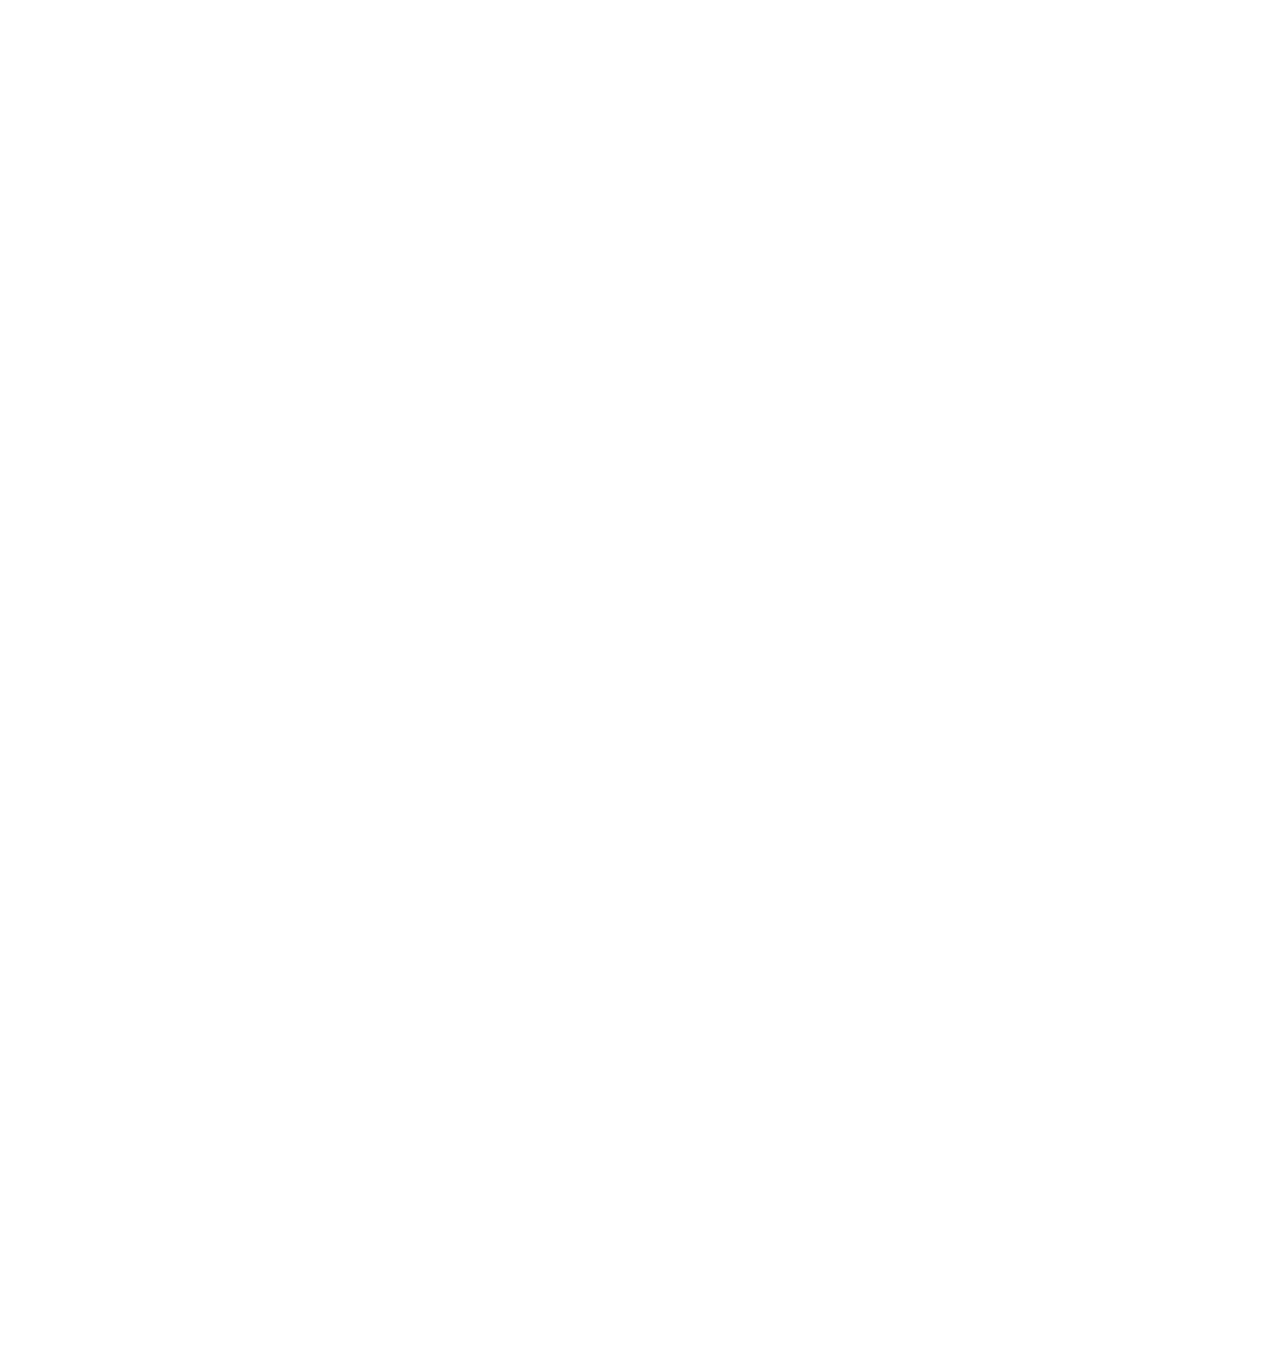
<file: creative-agency-website-tutorial/services.html>
<!DOCTYPE html>
<html lang="en">
<head>
  <meta charset="UTF-8">
  <meta http-equiv="X-UA-Compatible" content="IE=edge">
  <meta name="viewport" content="width=device-width, initial-scale=1.0">
  <title>Creative Agency</title>

  <link rel="stylesheet" href="css/style.css">
</head>
<body>
  
  <header>
    <div class="logo">Creative Agency</div>
    <div class="toggle"></div>
    <div class="navigation">
      <ul>
        <li><a href="index.html">Home</a></li>
        <li><a href="services.html">Services</a></li>
        <li><a href="work.html">Work</a></li>
        <li><a href="contact.html">Contact</a></li>
      </ul>
      <div class="social-bar">
        <ul>
          <li>
            <a href="https://facebook.com">
              <img src="images/facebook.png" target="_blank" alt="Facebook">
            </a>
          </li>
          <li>
            <a href="https://twitter.com">
              <img src="images/twitter.png" target="_blank" alt="Twitter">
            </a>
          </li>
          <li>
            <a href="https://instagram.com">
              <img src="images/instagram.png" target="_blank" alt="Instagram">
            </a>
          </li>
        </ul>
        <a href="mailto:britton@wadeh.com" class="email-icon">
          <img src="images/email.png" alt="">
        </a>
      </div>
    </div>
  </header>

  <section>
    <div class="title">
      <h1>Services that we can help you with</h1>
      <p>Lorem ipsum dolor sit amet, consectetur adipisicing elit. Dicta minima illo maxime eveniet rerum unde impedit soluta adipisci, perferendis ducimus qui at aperiam nobis dignissimos ratione consequatur a obcaecati ipsa? Accusantium ipsa placeat qui facere, neque dolor repellendus. Beatae, est in! Vero omnis laudantium nulla, earum corrupti cumque voluptatum aliquid!</p>
    </div>
    <div class="services">
      <div class="service">
        <div class="icon">
          <img src="images/001.png" alt="">
        </div>
        <h2>Design</h2>
        Lorem ipsum dolor sit amet, consectetur adipisicing elit. Totam deleniti sit veritatis aperiam repudiandae ipsum est voluptatibus quod neque eos?
      </div>
      <div class="service">
        <div class="icon">
          <img src="images/002.png" alt="">
        </div>
        <h2>Development</h2>
        Lorem ipsum dolor sit amet, consectetur adipisicing elit. Totam deleniti sit veritatis aperiam repudiandae ipsum est voluptatibus quod neque eos?
      </div>
      <div class="service">
        <div class="icon">
          <img src="images/003.png" alt="">
        </div>
        <h2>SEO</h2>
        Lorem ipsum dolor sit amet, consectetur adipisicing elit. Totam deleniti sit veritatis aperiam repudiandae ipsum est voluptatibus quod neque eos?
      </div>
      <div class="service">
        <div class="icon">
          <img src="images/004.png" alt="">
        </div>
        <h2>Marketing</h2>
        Lorem ipsum dolor sit amet, consectetur adipisicing elit. Totam deleniti sit veritatis aperiam repudiandae ipsum est voluptatibus quod neque eos?
      </div>
      <div class="service">
        <div class="icon">
          <img src="images/005.png" alt="">
        </div>
        <h2>App Development</h2>
        Lorem ipsum dolor sit amet, consectetur adipisicing elit. Totam deleniti sit veritatis aperiam repudiandae ipsum est voluptatibus quod neque eos?
      </div>
      <div class="service">
        <div class="icon">
          <img src="images/006.png" alt="">
        </div>
        <h2>Error Fixing</h2>
        Lorem ipsum dolor sit amet, consectetur adipisicing elit. Totam deleniti sit veritatis aperiam repudiandae ipsum est voluptatibus quod neque eos?
      </div>
    </div>
  </section>

  <script src="js/script.js"></script>
</body>
</html>
</file>
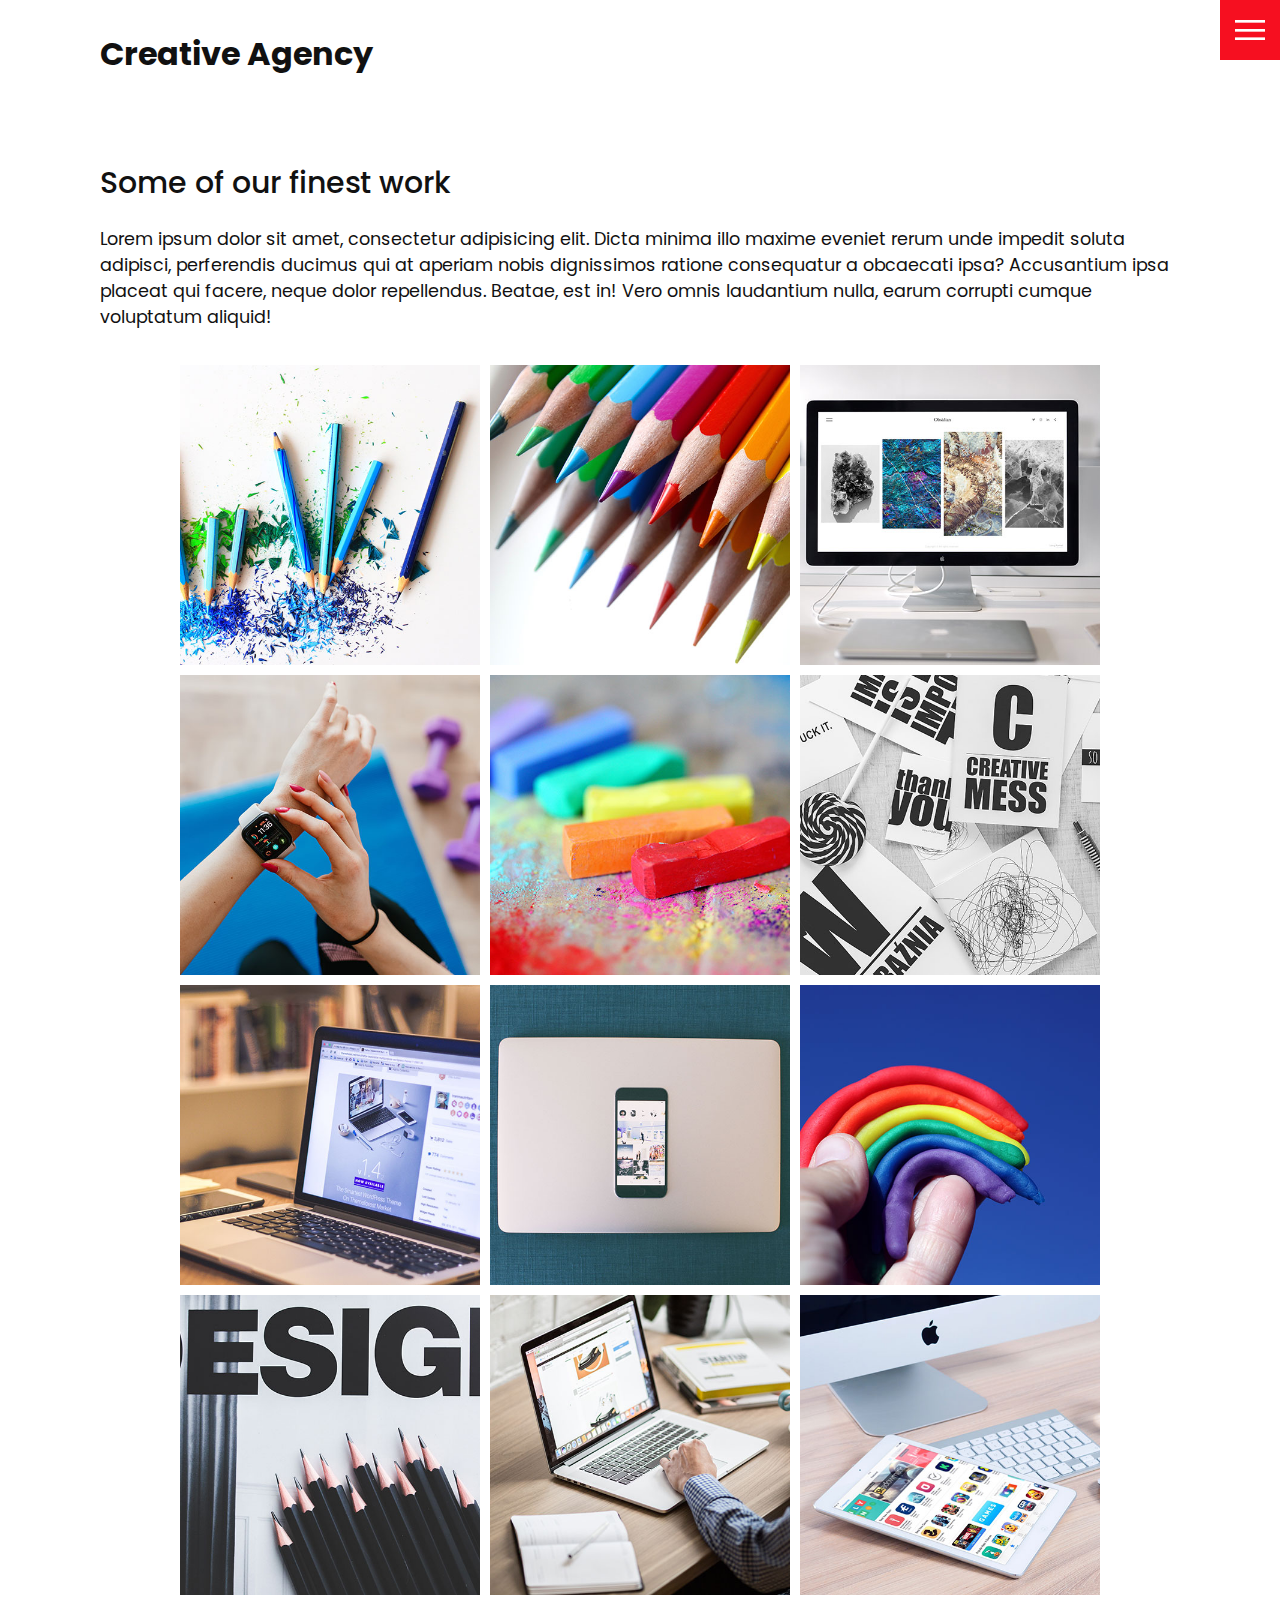
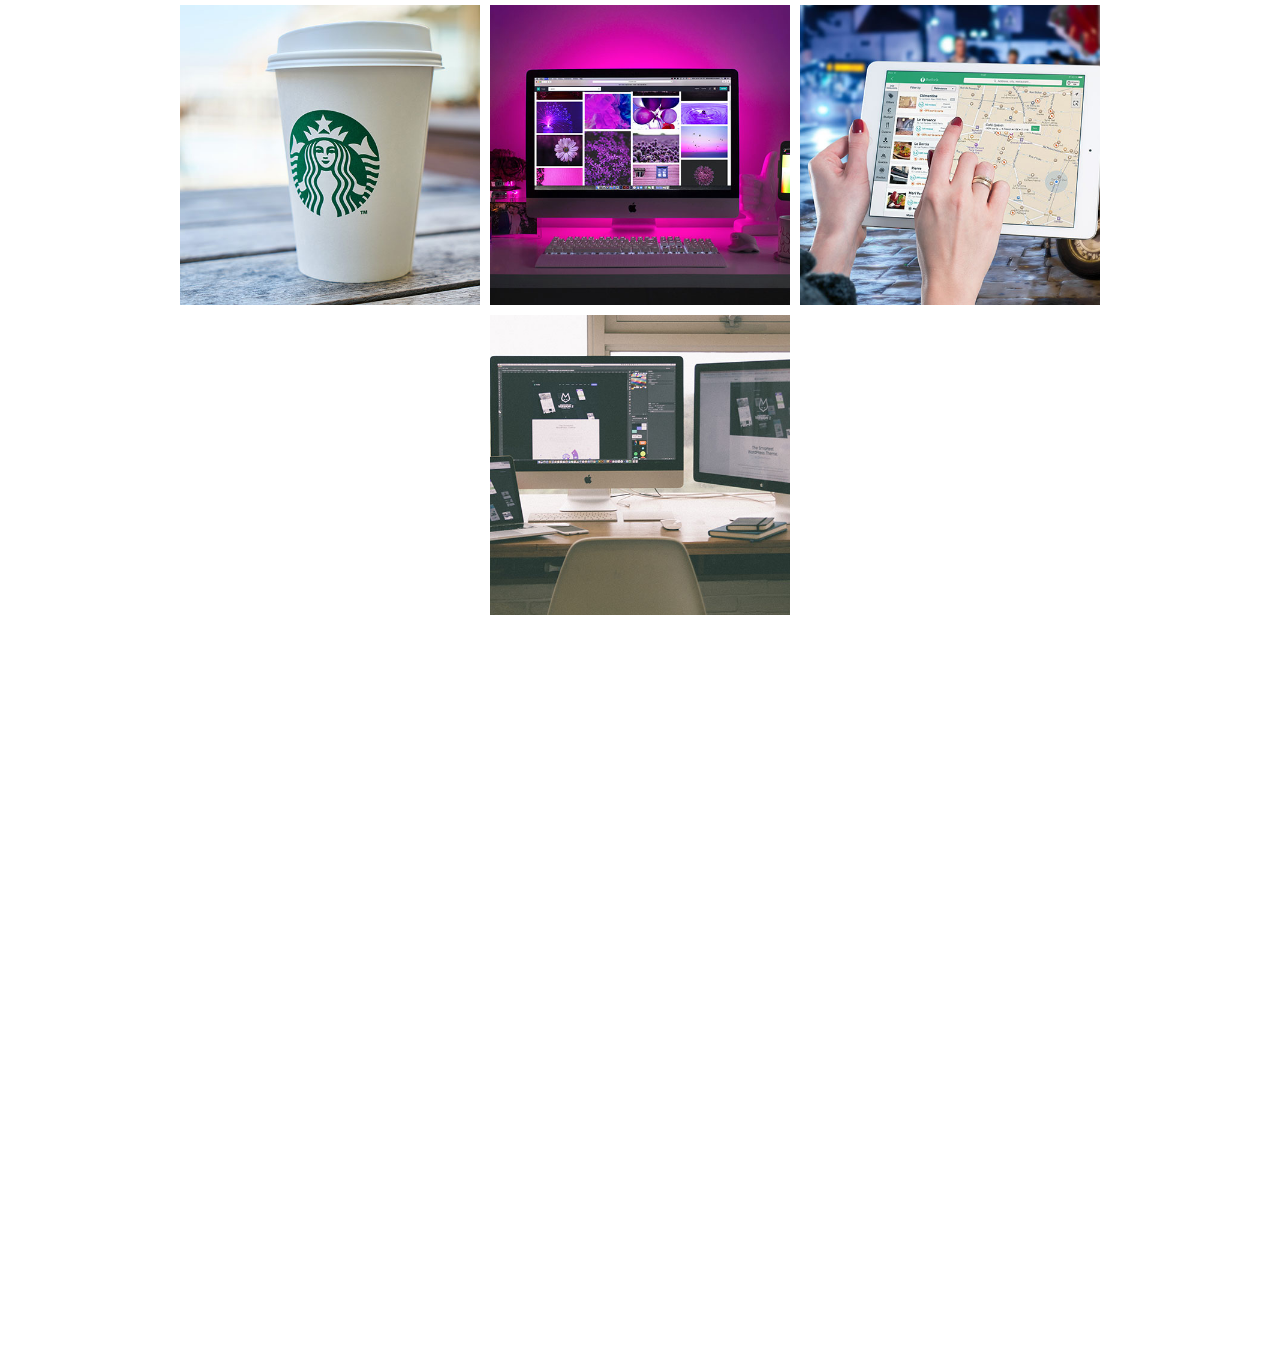
<file: creative-agency-website-tutorial/work.html>
<!DOCTYPE html>
<html lang="en">
<head>
  <meta charset="UTF-8">
  <meta http-equiv="X-UA-Compatible" content="IE=edge">
  <meta name="viewport" content="width=device-width, initial-scale=1.0">
  <title>Creative Agency</title>

  <link rel="stylesheet" href="css/style.css">
</head>
<body>
  
  <header>
    <div class="logo">Creative Agency</div>
    <div class="toggle"></div>
    <div class="navigation">
      <ul>
        <li><a href="index.html">Home</a></li>
        <li><a href="services.html">Services</a></li>
        <li><a href="work.html">Work</a></li>
        <li><a href="contact.html">Contact</a></li>
      </ul>
      <div class="social-bar">
        <ul>
          <li>
            <a href="https://facebook.com">
              <img src="images/facebook.png" target="_blank" alt="Facebook">
            </a>
          </li>
          <li>
            <a href="https://twitter.com">
              <img src="images/twitter.png" target="_blank" alt="Twitter">
            </a>
          </li>
          <li>
            <a href="https://instagram.com">
              <img src="images/instagram.png" target="_blank" alt="Instagram">
            </a>
          </li>
        </ul>
        <a href="mailto:britton@wadeh.com" class="email-icon">
          <img src="images/email.png" alt="">
        </a>
      </div>
    </div>
  </header>

  <section>
    <div class="title">
      <h1>Some of our finest work</h1>
      <p>Lorem ipsum dolor sit amet, consectetur adipisicing elit. Dicta minima illo maxime eveniet rerum unde impedit soluta adipisci, perferendis ducimus qui at aperiam nobis dignissimos ratione consequatur a obcaecati ipsa? Accusantium ipsa placeat qui facere, neque dolor repellendus. Beatae, est in! Vero omnis laudantium nulla, earum corrupti cumque voluptatum aliquid!</p>
    </div>

    <div class="portfolio">
      <div class="item">
        <img src="images/portfolio-item1.jpg" alt="">
        <div class="action">
          <a href="#">Launch</a>
        </div>
      </div>
      <div class="item">
        <img src="images/portfolio-item2.jpg" alt="">
        <div class="action">
          <a href="#">Launch</a>
        </div>
      </div>
      <div class="item">
        <img src="images/portfolio-item3.jpg" alt="">
        <div class="action">
          <a href="#">Launch</a>
        </div>
      </div>
      <div class="item">
        <img src="images/portfolio-item4.jpg" alt="">
        <div class="action">
          <a href="#">Launch</a>
        </div>
      </div>
      <div class="item">
        <img src="images/portfolio-item5.jpg" alt="">
        <div class="action">
          <a href="#">Launch</a>
        </div>
      </div>
      <div class="item">
        <img src="images/portfolio-item6.jpg" alt="">
        <div class="action">
          <a href="#">Launch</a>
        </div>
      </div>
      <div class="item">
        <img src="images/portfolio-item7.jpg" alt="">
        <div class="action">
          <a href="#">Launch</a>
        </div>
      </div>
      <div class="item">
        <img src="images/portfolio-item8.jpg" alt="">
        <div class="action">
          <a href="#">Launch</a>
        </div>
      </div>
      <div class="item">
        <img src="images/portfolio-item9.jpg" alt="">
        <div class="action">
          <a href="#">Launch</a>
        </div>
      </div>
      <div class="item">
        <img src="images/portfolio-item10.jpg" alt="">
        <div class="action">
          <a href="#">Launch</a>
        </div>
      </div>
      <div class="item">
        <img src="images/portfolio-item11.jpg" alt="">
        <div class="action">
          <a href="#">Launch</a>
        </div>
      </div>
      <div class="item">
        <img src="images/portfolio-item12.jpg" alt="">
        <div class="action">
          <a href="#">Launch</a>
        </div>
      </div>
      <div class="item">
        <img src="images/portfolio-item13.jpg" alt="">
        <div class="action">
          <a href="#">Launch</a>
        </div>
      </div>
      <div class="item">
        <img src="images/portfolio-item14.jpg" alt="">
        <div class="action">
          <a href="#">Launch</a>
        </div>
      </div>
      <div class="item">
        <img src="images/portfolio-item15.jpg" alt="">
        <div class="action">
          <a href="#">Launch</a>
        </div>
      </div>
      <div class="item">
        <img src="images/portfolio-item16.jpg" alt="">
        <div class="action">
          <a href="#">Launch</a>
        </div>
      </div>
    </div>
  </section>

  <script src="js/script.js"></script>
</body>
</html>
</file>
<file: creative-agency-website-scratch/css/styles.css>
@import url('https://fonts.googleapis.com/css2?family=Poppins:ital,wght@0,100;0,200;0,300;0,400;0,500;0,600;0,700;0,800;0,900;1,100;1,200;1,300;1,400;1,500;1,600;1,700;1,800;1,900&display=swap');

:root {
  --primary-color: #f60f20;
}

*{
  box-sizing: border-box;
  padding: 0;
  margin: 0;
}

body {
  font-family: 'Poppins', sans-serif;
  padding-bottom: 1000px;
}

section {
  display: flex;
  flex-direction: column;
  height: 100vh;
  padding: 100px;
  margin-top: 60px;
}

/* Header */

header h1 {
  position: absolute;
  top: 30px;
  left: 100px;
  font-size: 2rem;
  z-index: 100;
}

.toggle-btn {
  background: var(--primary-color) url(../images/menu.png);
  background-size: 30px;
  background-position: center;
  background-repeat: no-repeat;
  z-index: 100;
  width: 60px;
  height: 60px;
  position: fixed;
  top: 0;
  right: 0;
  cursor: pointer;
}

.toggle-btn.active {
  background: var(--primary-color) url(../images/close.png);
  background-size: 25px;
  background-position: center;
  background-repeat: no-repeat;
}

.navigation {
  position: fixed;
  top: 0;
  left: 100%;
  width: 100%;
  height: 100%;
  background-color: #fff;
  z-index: 80;
  display: flex;
  justify-content: center;
  align-items: center;
}

.navigation.active {
  left: 0;
}

.navigation .social-bar {
  position: fixed;
  top: 0px;
  left: 100%;
  display: flex;
  flex-direction: column;
  justify-content: center;
  align-items: center;
}

.navigation.active .social-bar {
  left: 0;
}

.navigation .social-bar ul li {
  transform: scale(0.5);
  list-style: none;
}

.social-bar {
  display: flex;
  justify-content: center;
  align-items: center;
  flex-direction: column;
  height: 100%;
  width: 60px;
  position: fixed;
  top: 100px;
  left: 0;
}

.social-bar a img {
  transform: scale(0.5);
}

.navigation ul {
  list-style: none;
  text-align: center;
}

.navigation ul a {
  text-decoration: none;
  color: #111;
  font-size: 2rem;
  font-weight: 300;
}

.navigation ul a:hover {
  color: var(--primary-color);
}



/* Main Content */ 
.home {
  display: flex;
  justify-content: center;
  margin-top: 0;
}

.home-content {
  position: relative;
  z-index: 50;
  max-width: 600px;
}

.home-content h1{
  font-size: 30px;
  font-weight: 500;
}

.home-content p {
  margin: 20px 0 10px 0;
  font-size: 1.1rem;
}

.home-content a {
  display: inline-block;
}

.home-image {
  position: absolute;
  top: -70px;
  right: 0;
  height: 110%;
}

/* Services Page */
.services-section,
.work-section {
  display: flex;
  align-items: flex-start;
}

.title h1 {
  font-size: 30px;
  font-weight: 500;
}

.title p {
  font-size: 1.1rem;
  margin: 20px 0 10px 0;
}

.services {
  display: grid;
  grid-template-columns: repeat(3, 1fr);
  gap: 40px;
  margin-top: 40px;
  text-align: center;
}

.service {
  background-color: #fff;
  box-shadow: 0 10px 30px rgba(0, 0, 0, 0.1);
  padding: 30px;
  border-radius: 10px;
}

.service h2 {
  font-weight: 500;
  color: #1b206e;
  margin-top: 20px;
}

.service img {
  width: 100px;
  height: 100px;
}

/* Work Page */
.portfolio {
  display: grid;
  grid-template-columns: repeat(4, 1fr);
  gap: 20px;
}

.portfolio-item img {
  width: 300px;
  height: 300px;
}

/* Contact Page */
.contact-area {
  position: relative;
  display: flex;
  justify-content: space-between;
  margin-top: 50px;
}

.contact-form {
  background-color: #f9f9f9;
  width: calc(100% - 400px);
  padding: 60px 40px 20px;
}

.row {
  display: flex;
  width: 100%;
}

.input-50 {
  width: 50%;
  margin: 0 10px;
}

.input-100 {
  width: 100%;
  margin: 0 10px;
}

textarea {
  width: 100%;
  resize: none;
  height: 150px;
  outline: none;
  margin: 10px;
  padding: 10px;
  font-size: 16px;
  color: #111;
  border:1px solid rgba(0, 0, 0, 0.2);
  background: transparent;
}

.contact-form input[type='text'],
.contact-form input[type='email'] {
  margin: 10px 0;
  padding: 10px;
  width: 100%;
  outline: none;
  font-size: 16px;
  color: #111;
  border:1px solid rgba(0, 0, 0, 0.2);
  background: transparent;
}

.contact-form input[type='submit'] {
  background-color: var(--primary-color);
  color: #fff;
  border: none;
  font-weight: 300;
  padding: 10px;
  width: 100%;
  font-size: 16px;
  letter-spacing: 2px;
  text-transform: uppercase;
  margin-top: 7px;
  transition: 0.3s;
  cursor: pointer;
}

.contact-form input[type='submit']:hover {
  transform: scale(1.01);
  border-radius: 3px;
}

.contact-info {
  background-color: #f9f9f9;
  padding: 60px 40px 20px;
  width: 350px;
}

.info-box {
  display: flex;
  align-items: flex-start;
  margin-bottom: 40px;
}

.info-box p {
  margin: 20px 0 10px;
  font-size: 1.1rem;
}

.info-box a {
  margin: 20px 0 10px;
  color: #111;
}

.info-box img {
  width: 20px;
  height: 20px;
  margin-right: 40px;
}


/* Utilities */

.btn {
  background-color: var(--primary-color);
  color: #fff;
  padding: 10px 30px;
  font-size: 16px;
  text-decoration: none;
  margin: 20px 0;
  border-radius: 4px;
}

.btn:hover {
  transform: scale(1.02);
}


@media(max-width: 1068px) {
  .home-image {
    display: none;
  }

  .logo {
    top: 10px;
    left: 40px;
    font-size: 1.5rem;
  }

  section {
    padding: 100px 40px;
  }

  .navigation ul li a {
    font-size: 2rem;
  }

  .services {
    grid-template-columns: repeat(2, 1fr);
  }

  .contact {
    flex-direction: column;
  }

  .contact-form {
    width: 100%;
    padding: 30px 30px 20px;
  }

  .contact-info {
    width: 100%;
    margin-top: 20px;
    padding: 30px 30px 20px;
  }
}

@media(max-width: 768px) {
  .services {
    grid-template-columns: 1fr;
  }

  .contact-form .row {
    flex-direction: column;
  }

  .contact-form .input-50,
  .contact-form .input-100 {
    width: 100%;
    margin: 0;
  }
}
</file>
<file: creative-agency-website-tutorial/css/style.css>
@import url('https://fonts.googleapis.com/css2?family=Poppins:ital,wght@0,100;0,200;0,300;0,400;0,500;0,600;0,700;0,800;0,900;1,100;1,200;1,300;1,400;1,500;1,600;1,700;1,800;1,900&display=swap');

:root {
  --primary-color: #f60f20;
  --secondary-color: #1b206e;
}

* {
  margin: 0;
  padding: 0;
  box-sizing: border-box;
}

html,
body {
  font-family: 'Poppins', sans-serif;
  color: #111;
  padding-bottom: 1000px;
}

h1 {
  font-size: 30px;
  font-weight: 500;
}

p {
  margin: 20px 0 10px 0;
  font-size: 1.1rem;
}


section {
  display: flex;
  flex-direction: column;
  height: 100vh;
  align-items: center;
  padding: 100px;
  margin-top: 60px;
}

section.home {
  flex-direction: row;
  margin-top: 0;
}

.logo {
  position: absolute;
  top: 30px;
  left: 100px;
  font-size: 2rem;
  font-weight: 700;
  z-index: 95;
}

.toggle {
  position: fixed;
  top: 0;
  right: 0;
  width: 60px;
  height: 60px;
  background: var(--primary-color) url(../images/menu.png);
  z-index: 100;
  background-size: 30px;
  background-repeat: no-repeat;
  background-position: center;
  cursor: pointer;
}

.toggle.active {
  background: var(--primary-color) url(../images/close.png);
  background-size: 25px;
  background-repeat: no-repeat;
  background-position: center;
}

.home-content {
  position: relative;
  z-index: 50;
  max-width: 600px;
}

.home-image {
  position: absolute;
  bottom: 0;
  right: 0;
  height: 110%;
}


.btn {
  background: var(--primary-color);
  color: #fff;
  text-decoration: none;
  padding: 10px 30px;
  margin: 20px 0;
  display: inline-block;
  cursor: pointer;
  border: none;
}

.btn:hover {
  transform: scale(1.02);
}

.navigation {
  position: fixed;
  top: 0;
  left: 100%;
  width: 100%;
  height: 100%;
  background-color: #fff;
  z-index: 90;
  display: flex;
  justify-content: center;
  align-items: center;
}

.navigation.active {
  left: 0;
}

.navigation ul {
  position: relative;
}

.navigation ul li {
  position: relative;
  list-style: none;
  text-align: center;
}

.navigation ul li a {
  font-size: 2.2rem;
  color: #111;
  text-decoration: none;
  font-weight: 300;
}

.navigation ul li a:hover {
  color: var(--primary-color)
}

.navigation .social-bar {
  position: absolute;
  top: 0;
  left: 0;
  width: 60px;
  height: 100%;
  display: flex;
  justify-content: center;
  align-items: center;
}

.navigation .social-bar a {
  display: inline-block;
  transform: scale(0.5);
}

.navigation .email-icon {
  position: absolute;
  bottom: 20px;
  transform: scale(.5);
}

/* Services Page */
.services {
  margin-top: 40px;
  display: grid;
  grid-template-columns: repeat(3, 1fr);
  text-align: center;
  gap: 40px;
}

.services .service h2 {
  font-size: 24px;
  font-weight: 500;
  margin-top: 20px;
  color: var(--secondary-color);
}

.services .service .icon img {
  max-width: 100px;
}

.services .service {
  padding: 30px;
  box-shadow: 0 10px 30px rgba(0, 0, 0, 0.1);
  border-radius: 10px;
}

/* Work Page */
.portfolio {
  display: flex;
  flex-wrap: wrap;
  margin-top: 20px;
  justify-content: center;
}

.portfolio .item {
  position: relative;
  width: 300px;
  height: 300px;
  margin: 5px;
}

.portfolio .item .action {
  position: absolute;
  top: 0;
  left: 0;
  width: 100%;
  height: 100%;
  background:rgba(0, 0, 0, 0.8);
  display: flex;
  justify-content: center;
  align-items: center;
  opacity: 0;
  cursor: pointer;
  transition: .35s;
}

.portfolio .item .action:hover {
  opacity: 1;

}

.portfolio .item .action a {
  display: inline-block;
  color: #fff;
  text-decoration: none;
  border: 1px solid #fff;
  padding: 5px 15px;;
}

.portfolio .item img {
  width: 100%;
  height: 100%;
}

/* Contact Page */
.contact {
  position: relative;
  width: 100%;
  margin-top: 50px;
  display: flex;
  justify-content: space-between;
  align-items: flex-start;
}

.contact-form {
  position: relative;
  background: #f9f9f9;
  width: calc(100% - 400px);
  padding: 60px 40px 20px;
}

.contact-form form {
  width: 100%;
} 

.contact-form .row {
  width: 100%;
  display: flex;
}

.contact-form .input-50 {
  width: 50%;
  margin: 0 10px;
}

.contact-form .input-100 {
  width: 100%;
  margin: 0 10px;
}

.contact-form .row input,
.contact-form .row textarea {
  position: relative;
  border: 1px solid rgba(0, 0, 0, 0.2);
  color: #111;
  background: transparent;
  width: 100%;
  padding: 10px;
  outline: none;
  font-size: 16px;
  font-weight: 300;
  margin: 10px 0;
  resize: none;
}

.contact-form .row textarea {
  height: 150px !important;
  width: 100% !important;
}

.contact-form .row input[type='submit'] {
  background-color: var(--secondary-color);
  color: #fff;
  margin: 0;
  text-transform: uppercase;
  letter-spacing: 2px;
  font-weight: 300;
  border: 0;
  cursor: pointer;
  transition: 0.3s;
}

.contact-form .row input[type='submit']:hover {
  transform: scale(1.01);
  border-radius: 2px;
}

.contact-info {
  width: 350px;
  background: #f9f9f9;
  padding: 60px 40px 20px;
}

.contact-info .info-box {
  display: flex;
  align-items: flex-start;
  margin-bottom: 40px;
}

.contact-info .info-box .contact-icon {
  width: 20px;
  margin-right: 40px;
}

.contact-info .info-box .details h4 {
  color: var(--secondary-color);
}

.contact-info .info-box .details p,
.contact-info .info-box .details a {
  color: #111;
}

@media(max-width: 1068px) {
  .home-image {
    display: none;
  }

  .logo {
    top: 10px;
    left: 40px;
    font-size: 1.5rem;
  }

  section {
    padding: 100px 40px;
  }

  .navigation ul li a {
    font-size: 2rem;
  }

  .services {
    grid-template-columns: repeat(2, 1fr);
  }

  .contact {
    flex-direction: column;
  }

  .contact-form {
    width: 100%;
    padding: 30px 30px 20px;
  }

  .contact-info {
    width: 100%;
    margin-top: 20px;
    padding: 30px 30px 20px;
  }
}

@media(max-width: 768px) {
  .services {
    grid-template-columns: 1fr;
  }

  .contact-form .row {
    flex-direction: column;
  }

  .contact-form .input-50,
  .contact-form .input-100 {
    width: 100%;
    margin: 0;
  }
}
</file>
